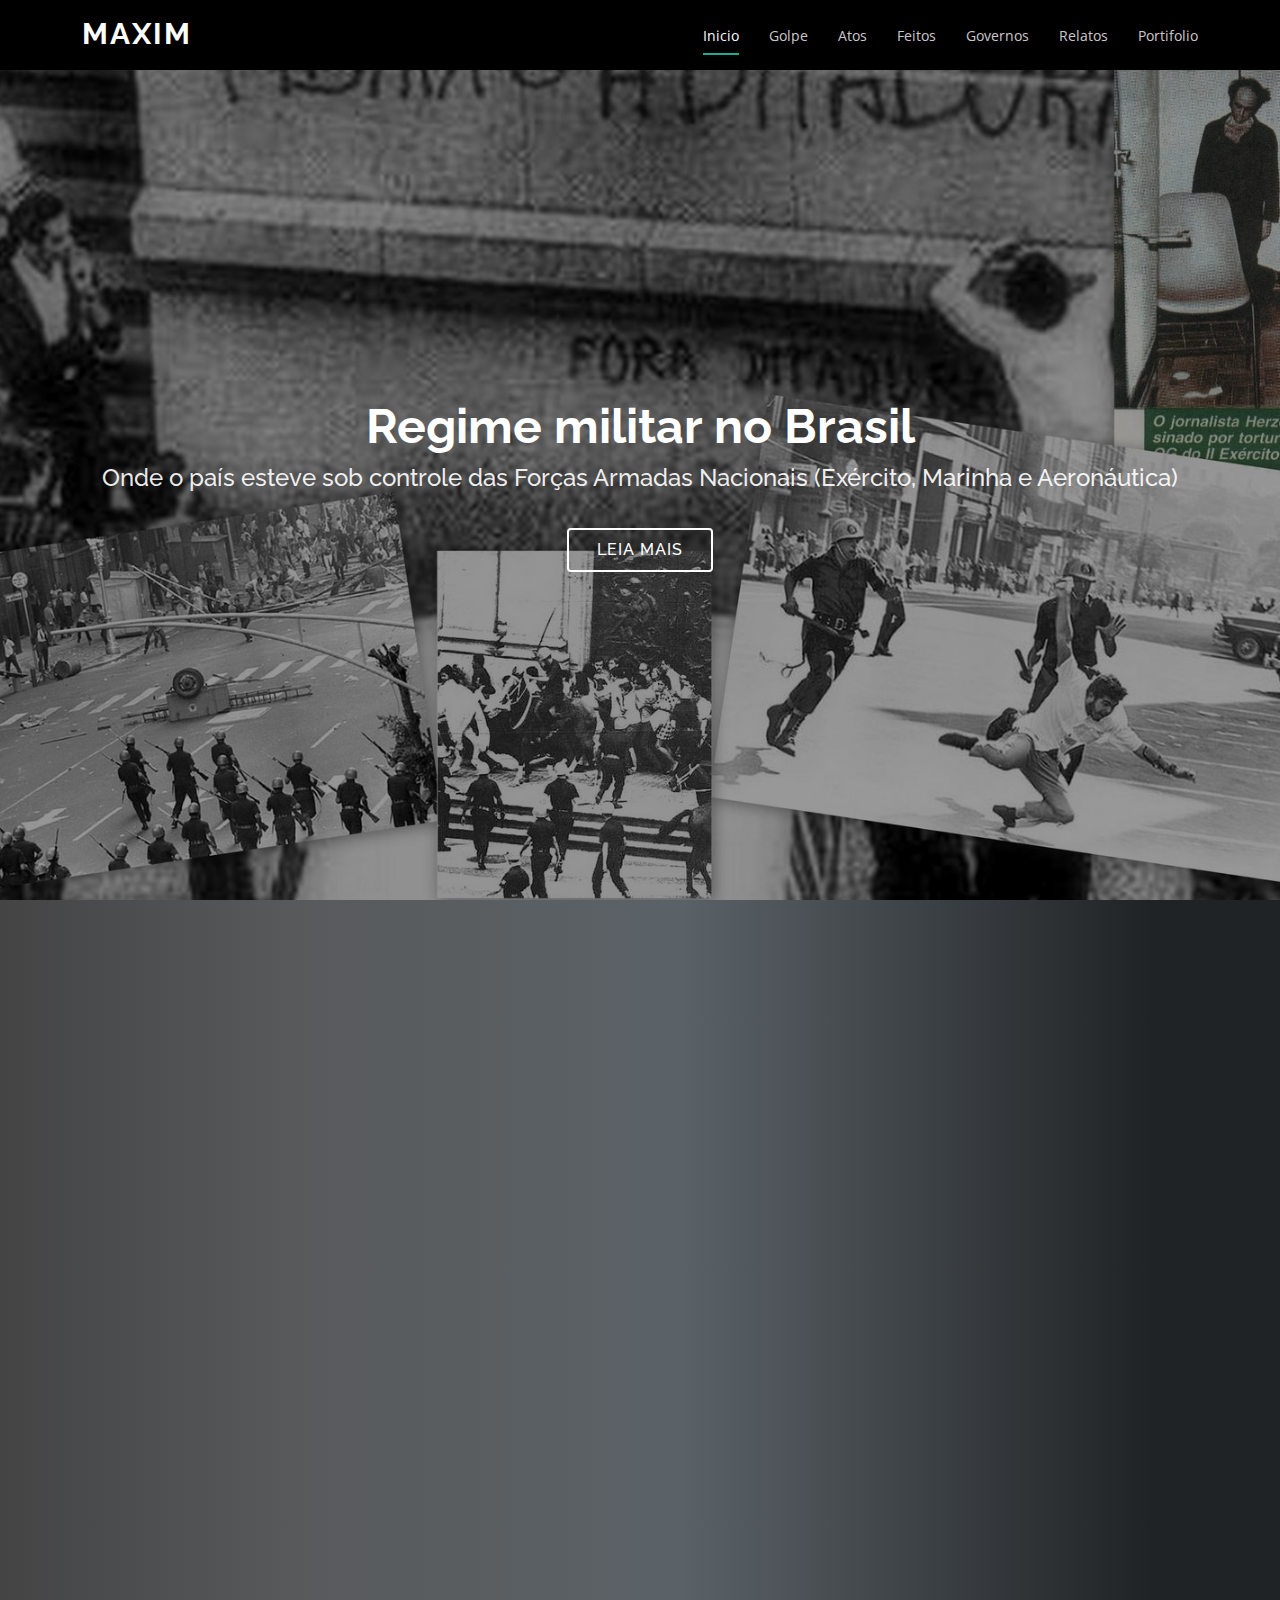
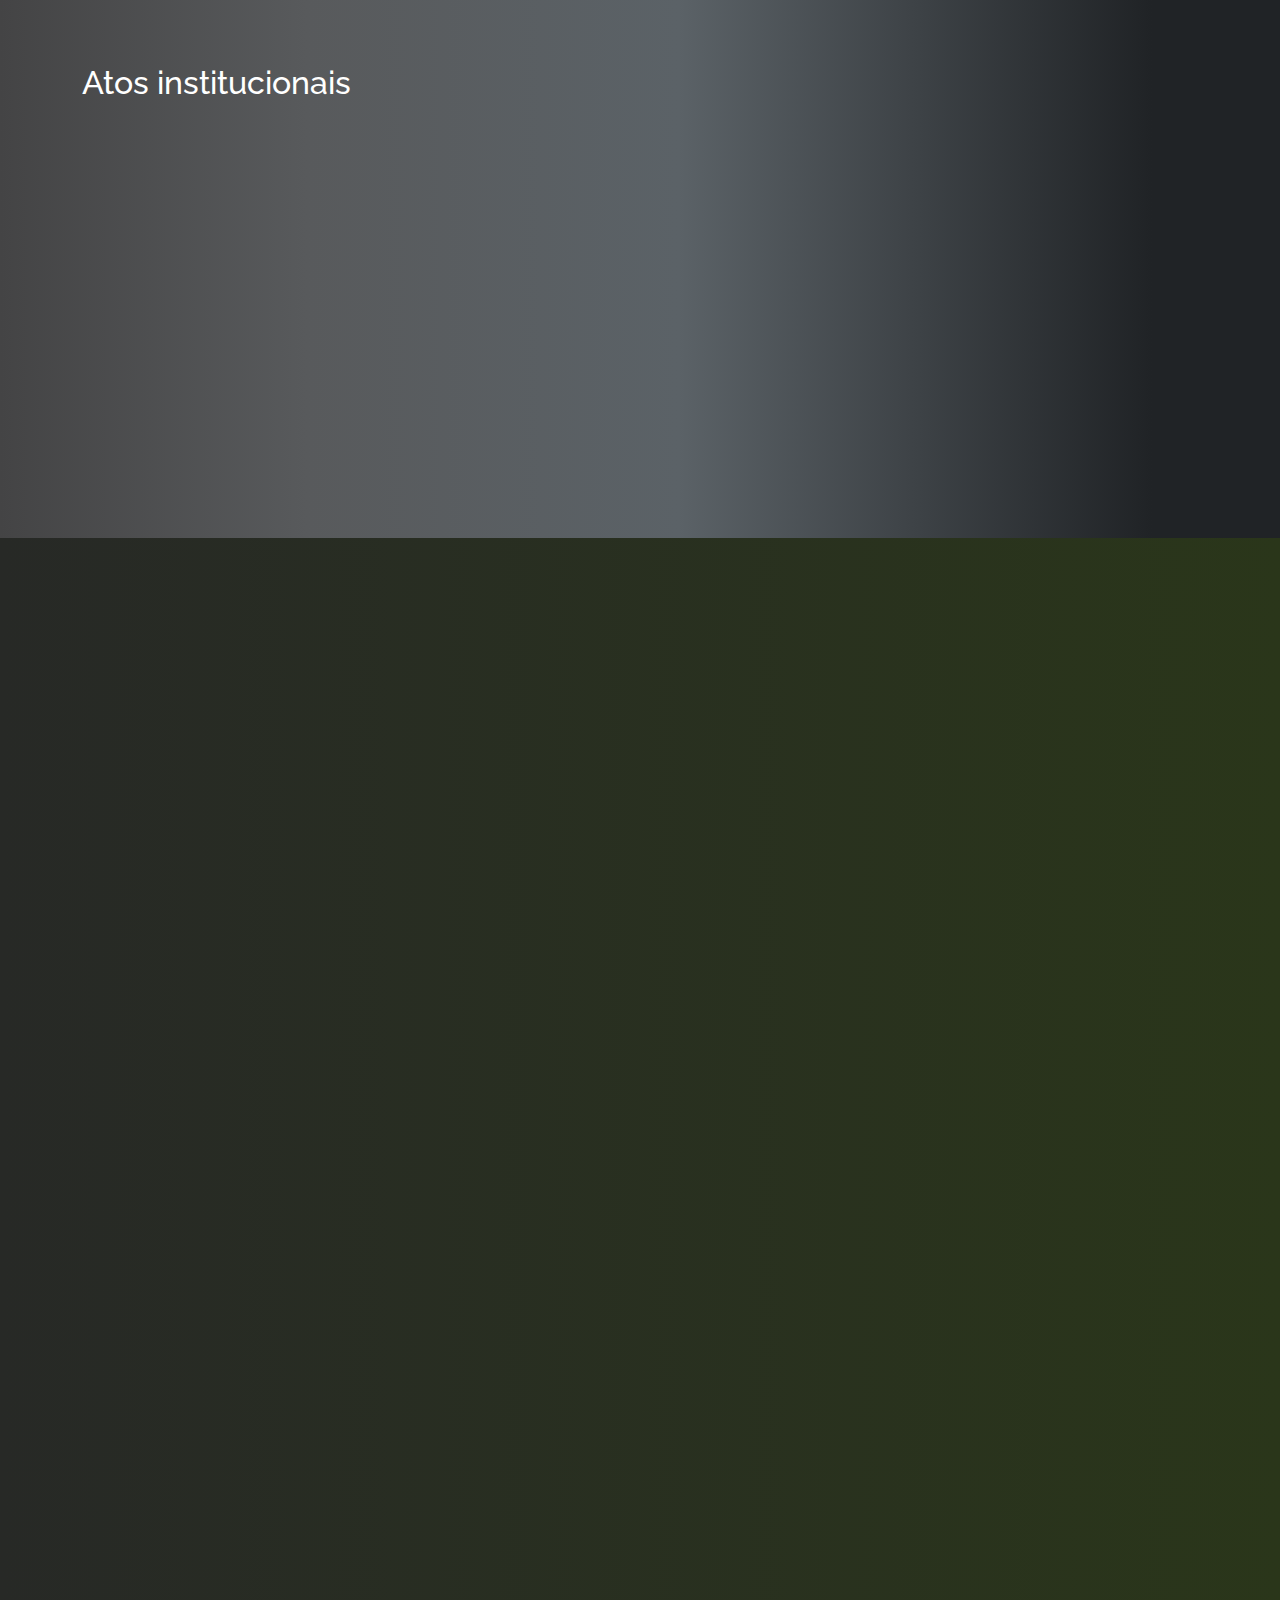
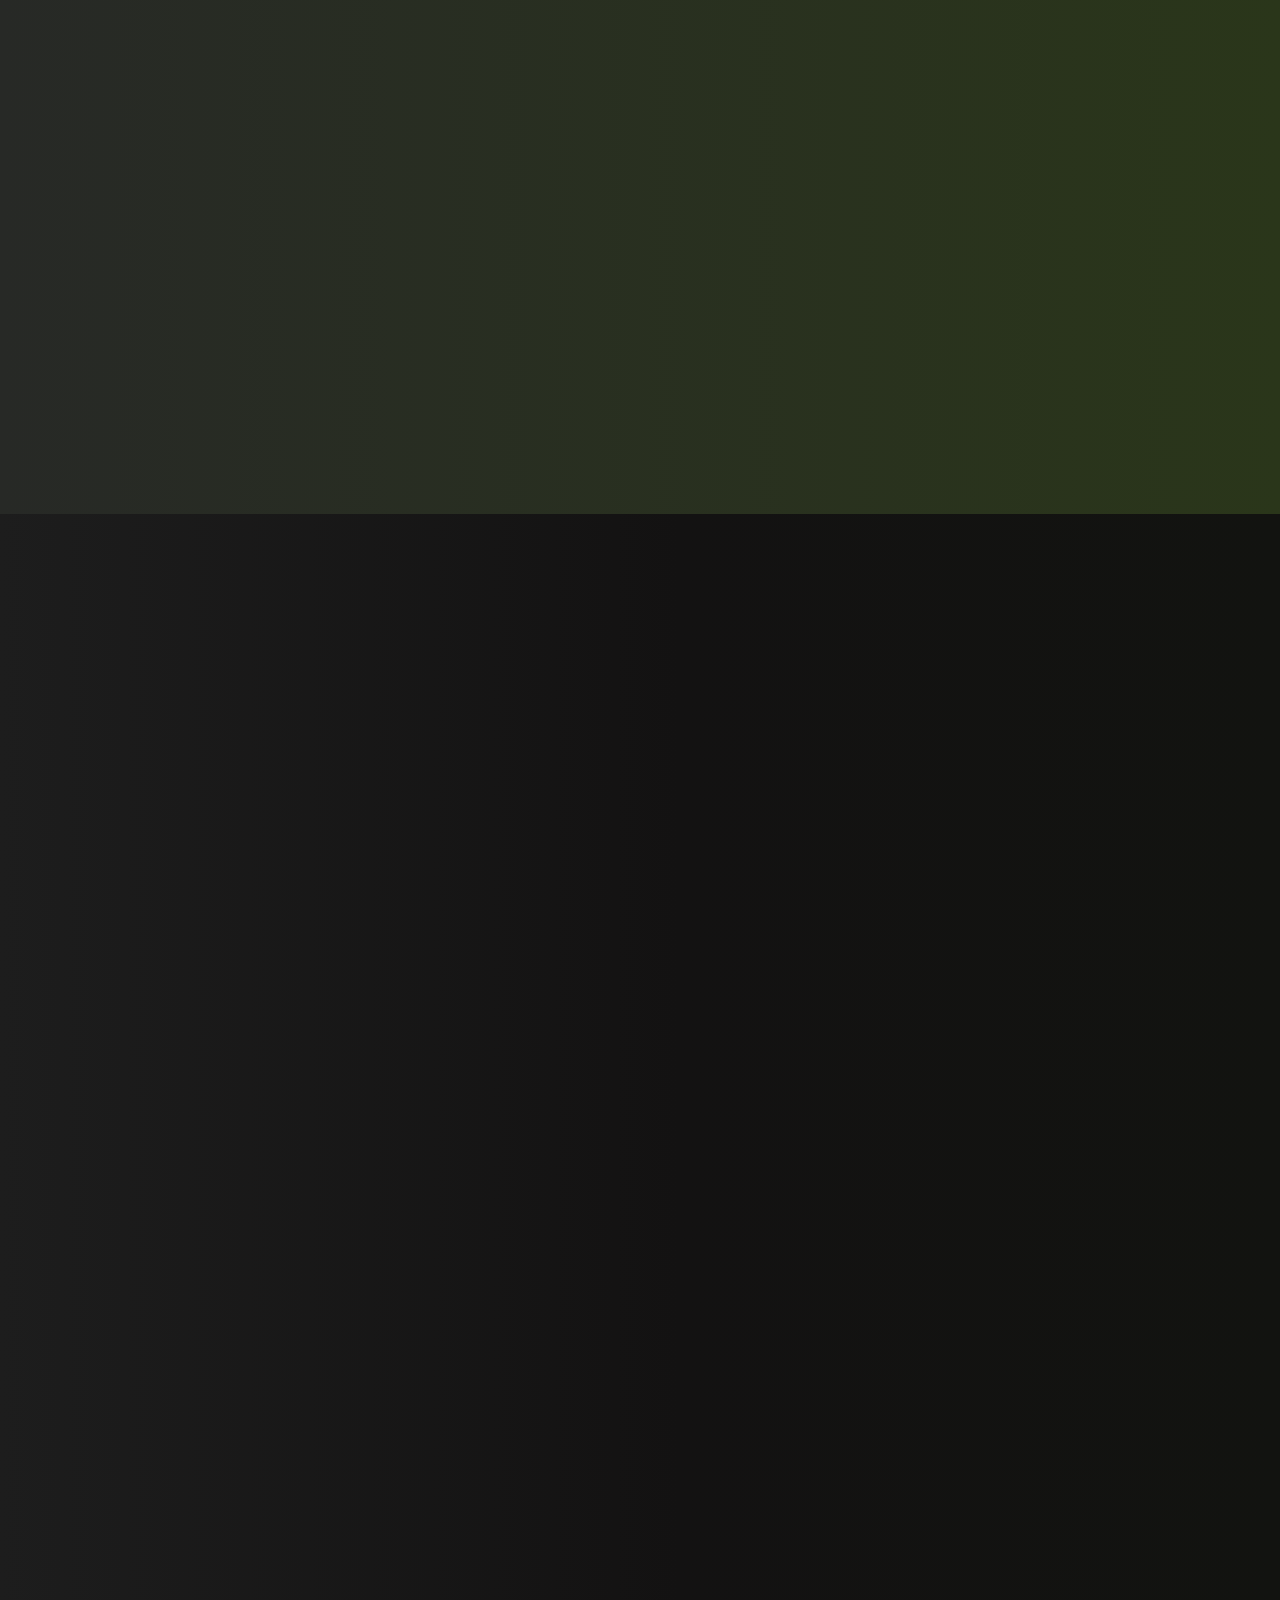
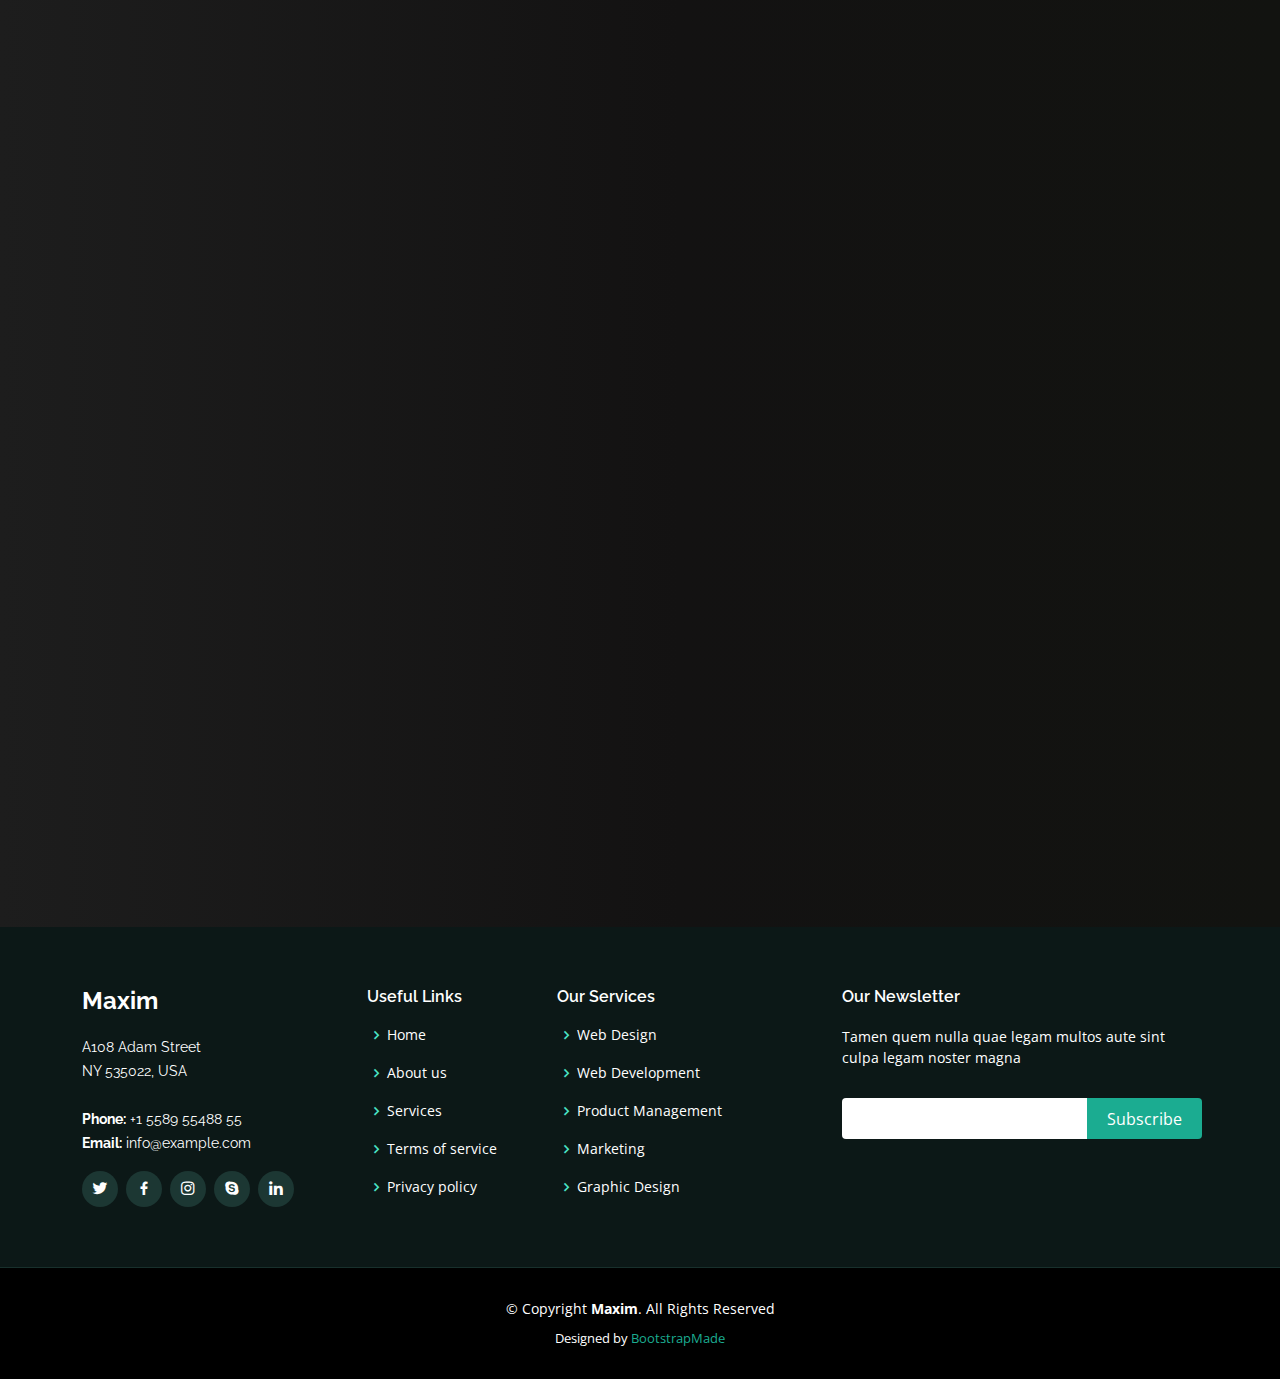
<file: Downloads/avaliacao-interface-usuario-template-master/avaliacao-interface-usuario-template-master/index.html>
<!DOCTYPE html>
<html lang="en">

<head>
  <meta charset="utf-8">
  <meta content="width=device-width, initial-scale=1.0" name="viewport">

  <title>Regime militar - conheça a história</title>
  <meta content="" name="description">
  <meta content="" name="keywords">

  <!-- Favicons -->
  <link href="assets/img/favicon.png" rel="icon">
  <link href="assets/img/apple-touch-icon.png" rel="apple-touch-icon">

  <!-- Google Fonts -->
  <link href="https://fonts.googleapis.com/css?family=Open+Sans:300,300i,400,400i,600,600i,700,700i|Raleway:300,300i,400,400i,500,500i,600,600i,700,700i|Poppins:300,300i,400,400i,500,500i,600,600i,700,700i" rel="stylesheet">

  <!-- Vendor CSS Files -->
  <link href="assets/vendor/aos/aos.css" rel="stylesheet">
  <link href="assets/vendor/bootstrap/css/bootstrap.min.css" rel="stylesheet">
  <link href="assets/vendor/bootstrap-icons/bootstrap-icons.css" rel="stylesheet">
  <link href="assets/vendor/boxicons/css/boxicons.min.css" rel="stylesheet">
  <link href="assets/vendor/glightbox/css/glightbox.min.css" rel="stylesheet">
  <link href="assets/vendor/swiper/swiper-bundle.min.css" rel="stylesheet">

  <!-- Template Main CSS File -->
  <link href="assets/css/style.css" rel="stylesheet">

  <!-- =======================================================
  * Template Name: Maxim
  * Updated: May 30 2023 with Bootstrap v5.3.0
  * Template URL: https://bootstrapmade.com/maxim-free-onepage-bootstrap-theme/
  * Author: BootstrapMade.com
  * License: https://bootstrapmade.com/license/
  ======================================================== -->
</head>

<body>

  <!-- ======= Header ======= -->
  <header id="header" class="fixed-top d-flex align-items-center">
    <div class="container d-flex justify-content-between">

      <div class="logo">
        <h1><a href="index.html">Maxim</a></h1>
        <!-- Uncomment below if you prefer to use an image logo -->
        <!-- <a href="index.html"><img src="assets/img/logo.png" alt="" class="img-fluid"></a>-->
      </div>

      <nav id="navbar" class="navbar">
        <ul>
          
          <li><a class="nav-link scrollto active" href="#hero">Inicio</a></li>
          <li><a class="nav-link scrollto" href="#about">Golpe</a></li>
          <li><a class="nav-link scrollto" href="#steps">Atos</a></li>
          <li><a class="nav-link scrollto" href="#features">Feitos</a></li>
          <li><a class="nav-link scrollto" href="#services">Governos</a></li>
          <li><a class="nav-link scrollto " href="#testimonials">Relatos</a></li>
          <li><a class="nav-link scrollto " href="#portfolio">Portifolio</a></li>
        </ul>
        <i class="bi bi-list mobile-nav-toggle"></i>
      </nav><!-- .navbar -->

    </div>
  </header><!-- End Header -->

  <!-- ======= Hero Section ======= -->
  <section id="hero" class="d-flex flex-column justify-content-center align-items-center">
    <div class="container text-center text-md-left" data-aos="fade-up">
      <h1>Regime militar no Brasil</h1>
      <h2>Onde o país esteve sob controle das Forças Armadas Nacionais (Exército, Marinha e Aeronáutica)</h2>
      <a href="#about" class="btn-get-started scrollto">Leia mais</a>
    </div>
  </section><!-- End Hero -->

  <main id="main">

    <!-- ======= About Section ======= -->
    <section id="about" class="about">
      <div class="container">

        <div class="row">
          <div class="col-xl-6 col-lg-7" data-aos="fade-right">
            <img src="assets/img/golpe-de-64.jpg" class="img-fluid" alt="">
          </div>
          <div class="col-xl-6 col-lg-5 pt-5 pt-lg-0">
            <h3 data-aos="fade-up">Golpe de 1964</h3>
            <p class="section-title2" data-aos="fade-up">
              João Gularte sofre o golpe em 1964
            </p>
            <div class="icon-box" data-aos="fade-up">
              <i class="bx"><img src="assets/img/icons/golpe.png" width="48" alt=""></i>
              <!-- <i class="bx bx-receipt"></i> -->
              <h4>O golpe</h4>
              <p>No dia 31 de Março de 1964 o atual presidente da época o João Gularte sofreu um golpe militar que colocou o pais nas mãos a principio de um governo provisorio que era composto pelos pelos generais do exército, marinha, aeronautica</p>
            </div>

            <div class="icon-box" data-aos="fade-up" data-aos-delay="100">
              <i class="bx"><img src="assets/img/icons/navio.png" width="48" alt=""></i>
              <h4>Brother San</h4>
              <p>O golpe aconteceu no auge da guerra fria, os Estados unidos já tinham perdido Cuba para o comunismo e não podiam perder também o maior pais da america do sul, por isso em 1964 os americanos enviaram uma esquadra de guerra da marinha americana esse apoio ficou conhecido domo plano Brother San</p>
            </div>

            <div class="icon-box" data-aos="fade-up" data-aos-delay="200">
              <i class="bx"><img src="assets/img/icons/bipartidario.png" width="48" alt=""></i>
              <h4>Brasil bipartidario</h4>
              <p>nessa época o Brasil experimentou um regime de bipartidarismo, aonde so existia dois partidos: ARENA(apoiadores do regime) e MDB(oposição do regime, mas no entanto uma oposição controlada)</p>
            </div>

          </div>
        </div>

      </div>
    </section><!-- End About Section -->

    <!-- ======= Steps Section ======= -->
    <section id="steps" class="steps section-bg">
      <div class="container">

        <div class="row no-gutters">
          <h2 class="section-title2">Atos institucionais</h2>

          <div class="col-lg-4 col-md-6 content-item" data-aos="fade-in">
            <span>AI 1</span>
            
            <p>De começo os militares fizeram modificações na constituição de 1946, o poder do execultivo foi ampliado, o poderdo legislativo restringido</p>
          </div>

          <div class="col-lg-4 col-md-6 content-item" data-aos="fade-in" data-aos-delay="100">
            <span>AI 2</span>
            <p>Foi decretado no país o bipartidarismo, e crimes de ordem politica e social seriam julgados pelo tribunal militar</p>
          </div>

          <div class="col-lg-4 col-md-6 content-item" data-aos="fade-in" data-aos-delay="200">
            <span>AI 3</span>
            <p>As eleições para governadores e prefeitos de capitais seria decidido de forma indireta</p>
          </div>

          <div class="col-lg-4 col-md-6 content-item" data-aos="fade-in" data-aos-delay="300">
            <span>AI 4</span>
            <p>Inventore quo sint a sint rerum. Distinctio blanditiis deserunt quod soluta quod nam mider lando casa</p>
          </div>

          <div class="col-lg-4 col-md-6 content-item" data-aos="fade-in" data-aos-delay="400">
            <span>AI 5</span>
            <p>Vitae dolorem in deleniti ipsum omnis tempore voluptatem. Qui possimus est repellendus est quibusdam</p>
          </div>

          <div class="col-lg-4 col-md-6 content-item" data-aos="fade-in" data-aos-delay="500">
            <span>O fim do AIs</span>
            <p>Os AIs começaram a ter seu fim no governo Geisel com a anulação do AI5 em 13 de outubro 1978</p>
          </div>

        </div>

      </div>
    </section><!-- End Steps Section -->

    <!-- ======= Features Section ======= -->
    <section id="features" class="features">
      <div class="container">

        <div class="row">
          <div class="col-lg-4 mb-5 mb-lg-0" data-aos="fade-right">
            <ul class="nav nav-tabs flex-column">
              <h3 class="section-title2">Grandes feitos do regime ou "Obras faraonicas do regime"</h3>
              <li class="nav-item">
                <a class="nav-link active show" data-bs-toggle="tab" href="https://www.itaipu.gov.br/">
                  <h4>Grandes projetos eletricos como a usina de Itaipu e a campanha do pro alcool</h4>
                </a>
              </li>
              <li class="nav-item mt-2">
                <a class="nav-link" data-bs-toggle="tab" href="#tab-2">
                  <h4>Rodovia transamazonica</h4>
                </a>
              </li>
              <li class="nav-item mt-2">
                <a class="nav-link" data-bs-toggle="tab" href="#tab-3">
                  <h4>Ponte Rio Niteroi</h4>
                </a>
              </li>
              <li class="nav-item mt-2">
                <a class="nav-link" data-bs-toggle="tab" href="#tab-4">
                  <h4>Usinas nucleares de Angra dos Reis</h4>
                </a>
              </li>
            </ul>
          </div>
          <div class="col-lg-7 ml-auto" data-aos="fade-left">
            <div class="tab-content">
              <div class="tab-pane active show" id="tab-1">
                <figure>
                  <img src="assets/img/usina_itaipu.jpg" alt="" class="img-fluid">
                </figure>
              </div>
              <div class="tab-pane" id="tab-2">
                <figure>
                  <img src="assets/img/transamazonica.jpeg" alt="" class="img-fluid">
                </figure>
              </div>
              <div class="tab-pane" id="tab-3">
                <figure>
                  <img src="assets/img/rio_niteroi.jpg" alt="" class="img-fluid">
                </figure>
              </div>
              <div class="tab-pane" id="tab-4">
                <figure>
                  <img src="assets/img/usina_angra.webp" alt="" class="img-fluid">
                </figure>
              </div>
            </div>
          </div>
        </div>

      </div>
    </section><!-- End Features Section -->

    <!-- ======= Services Section ======= -->
    <section id="services" class="services section-bg">
      <div class="container">

        <div class="section-title" data-aos="fade-up">
          <h2 class="section-title2">Governos Militares</h2>
          <p>Período que vai de 1964 a 1985</p>
        </div>

        <div class="row justify-content-center">
          <div class="col-md-6 col-lg-3 d-flex align-items-stretch mb-5 mb-lg-0" data-aos="fade-up">
            <div class="icon-box icon-box-pink">
              <img src="assets/img/governos/pres-castelo-branco.jpg" alt="">
              <!-- <div class="icon"><i class="bx bxl-dribbble"></i></div> -->
              <h4 class="title mt-2"><a href="">Pres. Castelo Branco</a></h4>
              <!-- <p class="description">Voluptatum deleniti atque corrupti quos dolores et quas molestias excepturi sint occaecati cupiditate</p> -->
            </div>
          </div>

          <div class="col-md-6 col-lg-3 d-flex align-items-stretch mb-5 mb-lg-0" data-aos="fade-up">
            <div class="icon-box icon-box-pink">
              <img src="assets/img/governos/costa-e-silva.jpg" alt="">
              <!-- <div class="icon"><i class="bx bxl-dribbble"></i></div> -->
              <h4 class="title mt-2"><a href="">Pres. Costa e Silva</a></h4>
              <!-- <p class="description">Voluptatum deleniti atque corrupti quos dolores et quas molestias excepturi sint occaecati cupiditate</p> -->
            </div>
          </div>

          <div class="col-md-6 col-lg-3 d-flex align-items-stretch mb-5 mb-lg-0" data-aos="fade-up">
            <div class="icon-box icon-box-pink">
              <img src="assets/img/governos/pres-medici.jpg" alt="">
              <!-- <div class="icon"><i class="bx bxl-dribbble"></i></div> -->
              <h4 class="title mt-2"><a href="">Pres. Medici</a></h4>
              <!-- <p class="description">Voluptatum deleniti atque corrupti quos dolores et quas molestias excepturi sint occaecati cupiditate</p> -->
            </div>
          </div>

          <div class="col-md-6 col-lg-3 d-flex align-items-stretch mb-5 mb-lg-0" data-aos="fade-up">
            <div class="icon-box icon-box-pink">
              <img src="assets/img/governos/pres-geisel.jpg" alt="">
              <!-- <div class="icon"><i class="bx bxl-dribbble"></i></div> -->
              <h4 class="title mt-2"><a href="">Pres. Geisel</a></h4>
              <!-- <p class="description">Voluptatum deleniti atque corrupti quos dolores et quas molestias excepturi sint occaecati cupiditate</p> -->
            </div>
          </div>

          <div class="col-md-6 col-lg-3 d-flex align-items-stretch mb-5 mb-lg-0" data-aos="fade-up">
            <div class="icon-box icon-box-pink">
              <img src="assets/img/governos/pres-figueiredo.jpg" alt="">
              <!-- <div class="icon"><i class="bx bxl-dribbble"></i></div> -->
              <h4 class="title mt-2"><a href="">Pres. Figueiredo</a></h4>
              <!-- <p class="description">Voluptatum deleniti atque corrupti quos dolores et quas molestias excepturi sint occaecati cupiditate</p> -->
            </div>
          </div>

        </div>

      </div>
    </section><!-- End Services Section -->

    <!-- ======= Testimonials Section ======= -->
    <section id="testimonials" class="testimonials">
      <div class="container">

        <div class="section-title" data-aos="fade-up">
          <h2 class="section-title2">Relatos</h2>
          <p>Aqui encontraremos os depoimentos de civis e militares que viveram o regime de 1964 até 1985</p>
        </div>

        <div class="testimonials-slider swiper" data-aos="fade-up" data-aos-delay="100">
          <div class="swiper-wrapper">

            <div class="swiper-slide">
              <div class="testimonial-item">
                <p>
                  <i class="bx bxs-quote-alt-left quote-icon-left"></i>
                  Dentista preso e torturado na ditadura militar
                  <i class="bx bxs-quote-alt-right quote-icon-right"></i>
                </p>
                <img src="assets/img/testimonials/osmar.webp" class="testimonial-img" alt="">
                <h3>Osmar Gomes da Silva</h3>
              </div>
            </div><!-- End testimonial item -->

            <div class="swiper-slide">
              <div class="testimonial-item">
                <p>
                  <i class="bx bxs-quote-alt-left quote-icon-left"></i>
                  "Minha mãe ficou com o meu pai no DOI-CODI, por 90 dias, sendo torturada, e eles me usaram por um período de tempo, também, para, de certa maneira, obter mais informações dela. Porque eles me sequestraram por quatro dias, cinco dias. Então, eu fiquei na mão de alguém, ninguém sabe com quem eu fiquei"
                  <i class="bx bxs-quote-alt-right quote-icon-right"></i>
                </p>
                <!-- <img src="assets/img/testimonials/testimonials-2.jpg" class="testimonial-img" alt=""> -->
                <h3>Carmen de Souza Nakasu</h3>
              </div>
            </div><!-- End testimonial item -->

            <div class="swiper-slide">
              <div class="testimonial-item">
                <p>
                  <i class="bx bxs-quote-alt-left quote-icon-left"></i>
                  Espero que essa minha fala sirva para mostrar como a tirania empurrou jovens ao ativismo clandestino. Como a violência estatal organizada e difusão pública serviram para amedrontar o nosso país. A tirania teve várias caras, policial, judiciária, TFR, universitária, jornalística, moral, cultural, diplomática, profissional, de censura, teve sequelas familiares no plano físico e no plano psicológico, sequelas patrimoniais, profissionais, culturais e artísticas.
                  <i class="bx bxs-quote-alt-right quote-icon-right"></i>
                </p>
                <img src="assets/img/testimonials/testimonials-3.jpg" class="testimonial-img" alt="">
                <h3>Raul Ellwanger (músico)</h3>
              </div>
            </div><!-- End testimonial item -->

            <div class="swiper-slide">
              <div class="testimonial-item">
                <p>
                  <i class="bx bxs-quote-alt-left quote-icon-left"></i>
                  Meu sogro tinha ali uma pequena fazenda, e vimos que ali era um lugar estratégico, onde inicialmente a gente contaria com o apoio deles e em seguida a VAR viria suprir as nossas necessidades pra que a gente pudesse fazer o trabalho político. Nessa noite, lá em casa, eles prenderam também meu sogro e minha sogra, já idosos, e meu sogro ficou algemado a uma árvore, minha sogra ficou na sala, também algemada, e aí…
                  <i class="bx bxs-quote-alt-right quote-icon-right"></i>
                </p>
                <img src="assets/img/testimonials/testimonials-4.jpg" class="testimonial-img" alt="">
                <h3>Izabel Fávero (professora)</h3>
              </div>
            </div><!-- End testimonial item -->

            <div class="swiper-slide">
              <div class="testimonial-item">
                <p>
                  <i class="bx bxs-quote-alt-left quote-icon-left"></i>
                  Eu fui entregar um sobrevoo, que era um documento altamente sigiloso que era chegado do presidente da República. Então, ao entrar na sala esbarrei no homem fardado e ele considerou aquilo como agressão, ou talvez uma tentativa contra a vida dele, creio eu que ele na hora quis dar prisão. E eu tentava falar com ele, entendeu, que eu estava com aquele documento importante pra entregar e ele: “Calado”, e eu tentava e ele: “Calado” Você vai entender, um ministro ali é um deus, um brigadeiro é um deus, tanto que você imagina… Ele, abaixo do presidente, ele é o comandante-geral da Força Aérea, e eu esbarrei nele fardado e ainda bati nas medalhas do homem. Aquilo pra ele foi uma ofensa, porque sangue azul, soldado pra ele era ralé.
                  <i class="bx bxs-quote-alt-right quote-icon-right"></i>
                </p>
                <img src="assets/img/testimonials/testimonials-5.jpg" class="testimonial-img" alt="">
                <h3>Adir Figueira (militar)</h3>
              </div>
            </div><!-- End testimonial item -->

          </div>
          <div class="swiper-pagination"></div>
        </div>

      </div>
    </section><!-- End Testimonials Section -->

    <!-- ======= Portfolio Section ======= -->
    <section id="portfolio" class="portfolio section-bg">
      <div class="container">

        <div class="section-title" data-aos="fade-up">
          <h2 class="section-title2">Portifolio</h2>
        </div>

        <div class="row portfolio-container" data-aos="fade-up">

          <div class="col-lg-4 col-md-6 portfolio-item filter-app">
            <div class="portfolio-wrap">
              <img src="assets/img/portfolio/tanques.jpg" class="img-fluid" alt="">
              <div class="portfolio-info">
                <div class="portfolio-links">
                  <a href="assets/img/portfolio/tanques.jpg" data-gallery="portfolioGallery" class="portfolio-lightbox"><i class="bx bx-plus"></i></a>
                </div>
              </div>
            </div>
          </div>

          <div class="col-lg-4 col-md-6 portfolio-item filter-web">
            <div class="portfolio-wrap">
              <img src="assets/img/portfolio/anistia.jpg" class="img-fluid" alt="">
              <div class="portfolio-info">
                <div class="portfolio-links">
                  <a href="assets/img/portfolio/anistia.jpg" data-gallery="portfolioGallery" class="portfolio-lightbox"><i class="bx bx-plus"></i></a>
                </div>
              </div>
            </div>
          </div>

          <div class="col-lg-4 col-md-6 portfolio-item filter-app">
            <div class="portfolio-wrap">
              <img src="assets/img/portfolio/brasilia.jpg" class="img-fluid" alt="">
              <div class="portfolio-info">
                <div class="portfolio-links">
                  <a href="assets/img/portfolio/brasilia.jpg" data-gallery="portfolioGallery" class="portfolio-lightbox"><i class="bx bx-plus"></i></a>
                </div>
              </div>
            </div>
          </div>

          <div class="col-lg-4 col-md-6 portfolio-item filter-card">
            <div class="portfolio-wrap">
              <img src="assets/img/portfolio/desaparecidos.jpg" class="img-fluid" alt="">
              <div class="portfolio-info">
                <div class="portfolio-links">
                  <a href="assets/img/portfolio/desaparecidos.jpg" data-gallery="portfolioGallery" class="portfolio-lightbox"><i class="bx bx-plus"></i></a>
                </div>
              </div>
            </div>
          </div>

          <div class="col-lg-4 col-md-6 portfolio-item filter-web">
            <div class="portfolio-wrap">
              <img src="assets/img/portfolio/pelotao.jpg" class="img-fluid" alt="">
              <div class="portfolio-info">
                <div class="portfolio-links">
                  <a href="assets/img/portfolio/pelotao.jpg" data-gallery="portfolioGallery" class="portfolio-lightbox"><i class="bx bx-plus"></i></a>
                </div>
              </div>
            </div>
          </div>

          <div class="col-lg-4 col-md-6 portfolio-item filter-app">
            <div class="portfolio-wrap">
              <img src="assets/img/portfolio/ditadura_criancas.jpg" class="img-fluid" alt="">
              <div class="portfolio-info">
                <div class="portfolio-links">
                  <a href="assets/img/portfolio/ditadura_criancas.jpg" data-gallery="portfolioGallery" class="portfolio-lightbox"><i class="bx bx-plus"></i></a>
                </div>
              </div>
            </div>
          </div>

          <div class="col-lg-4 col-md-6 portfolio-item filter-card">
            <div class="portfolio-wrap">
              <img src="assets/img/portfolio/perseguicao.jpg" class="img-fluid" alt="">
              <div class="portfolio-info">
                <div class="portfolio-links">
                  <a href="assets/img/portfolio/perseguicao.jpg" data-gallery="portfolioGallery" class="portfolio-lightbox"><i class="bx bx-plus"></i></a>
                </div>
              </div>
            </div>
          </div>

          <div class="col-lg-4 col-md-6 portfolio-item filter-card">
            <div class="portfolio-wrap">
              <img src="assets/img/portfolio/dilma.jpg" class="img-fluid" alt="">
              <div class="portfolio-info">
                <div class="portfolio-links">
                  <a href="assets/img/portfolio/dilma.jpg" data-gallery="portfolioGallery" class="portfolio-lightbox"><i class="bx bx-plus"></i></a>
                </div>
              </div>
            </div>
          </div>

          <div class="col-lg-4 col-md-6 portfolio-item filter-web">
            <div class="portfolio-wrap">
              <img src="assets/img/portfolio/golpe.jpg" class="img-fluid" alt="">
              <div class="portfolio-info">
                <div class="portfolio-links">
                  <a href="assets/img/portfolio/golpe.jpg" data-gallery="portfolioGallery" class="portfolio-lightbox"><i class="bx bx-plus"></i></a>
                </div>
              </div>
            </div>
          </div>

        </div>

      </div>
    </section><!-- End Portfolio Section -->

  </main><!-- End #main -->

  <!-- ======= Footer ======= -->
  <footer id="footer">
    <div class="footer-top">
      <div class="container">
        <div class="row">

          <div class="col-lg-3 col-md-6">
            <div class="footer-info">
              <h3>Maxim</h3>
              <p>
                A108 Adam Street <br>
                NY 535022, USA<br><br>
                <strong>Phone:</strong> +1 5589 55488 55<br>
                <strong>Email:</strong> info@example.com<br>
              </p>
              <div class="social-links mt-3">
                <a href="#" class="twitter"><i class="bx bxl-twitter"></i></a>
                <a href="#" class="facebook"><i class="bx bxl-facebook"></i></a>
                <a href="#" class="instagram"><i class="bx bxl-instagram"></i></a>
                <a href="#" class="google-plus"><i class="bx bxl-skype"></i></a>
                <a href="#" class="linkedin"><i class="bx bxl-linkedin"></i></a>
              </div>
            </div>
          </div>

          <div class="col-lg-2 col-md-6 footer-links">
            <h4>Useful Links</h4>
            <ul>
              <li><i class="bx bx-chevron-right"></i> <a href="#">Home</a></li>
              <li><i class="bx bx-chevron-right"></i> <a href="#">About us</a></li>
              <li><i class="bx bx-chevron-right"></i> <a href="#">Services</a></li>
              <li><i class="bx bx-chevron-right"></i> <a href="#">Terms of service</a></li>
              <li><i class="bx bx-chevron-right"></i> <a href="#">Privacy policy</a></li>
            </ul>
          </div>

          <div class="col-lg-3 col-md-6 footer-links">
            <h4>Our Services</h4>
            <ul>
              <li><i class="bx bx-chevron-right"></i> <a href="#">Web Design</a></li>
              <li><i class="bx bx-chevron-right"></i> <a href="#">Web Development</a></li>
              <li><i class="bx bx-chevron-right"></i> <a href="#">Product Management</a></li>
              <li><i class="bx bx-chevron-right"></i> <a href="#">Marketing</a></li>
              <li><i class="bx bx-chevron-right"></i> <a href="#">Graphic Design</a></li>
            </ul>
          </div>

          <div class="col-lg-4 col-md-6 footer-newsletter">
            <h4>Our Newsletter</h4>
            <p>Tamen quem nulla quae legam multos aute sint culpa legam noster magna</p>
            <form action="" method="post">
              <input type="email" name="email"><input type="submit" value="Subscribe">
            </form>

          </div>

        </div>
      </div>
    </div>

    <div class="container">
      <div class="copyright">
        &copy; Copyright <strong><span>Maxim</span></strong>. All Rights Reserved
      </div>
      <div class="credits">
        <!-- All the links in the footer should remain intact. -->
        <!-- You can delete the links only if you purchased the pro version. -->
        <!-- Licensing information: https://bootstrapmade.com/license/ -->
        <!-- Purchase the pro version with working PHP/AJAX contact form: https://bootstrapmade.com/maxim-free-onepage-bootstrap-theme/ -->
        Designed by <a href="https://bootstrapmade.com/">BootstrapMade</a>
      </div>
    </div>
  </footer><!-- End Footer -->

  <a href="#" class="back-to-top d-flex align-items-center justify-content-center"><i class="bi bi-arrow-up-short"></i></a>

  <!-- Vendor JS Files -->
  <script src="assets/vendor/aos/aos.js"></script>
  <script src="assets/vendor/bootstrap/js/bootstrap.bundle.min.js"></script>
  <script src="assets/vendor/glightbox/js/glightbox.min.js"></script>
  <script src="assets/vendor/isotope-layout/isotope.pkgd.min.js"></script>
  <script src="assets/vendor/swiper/swiper-bundle.min.js"></script>
  <script src="assets/vendor/php-email-form/validate.js"></script>

  <!-- Template Main JS File -->
  <script src="assets/js/main.js"></script>

</body>

</html>
</file>
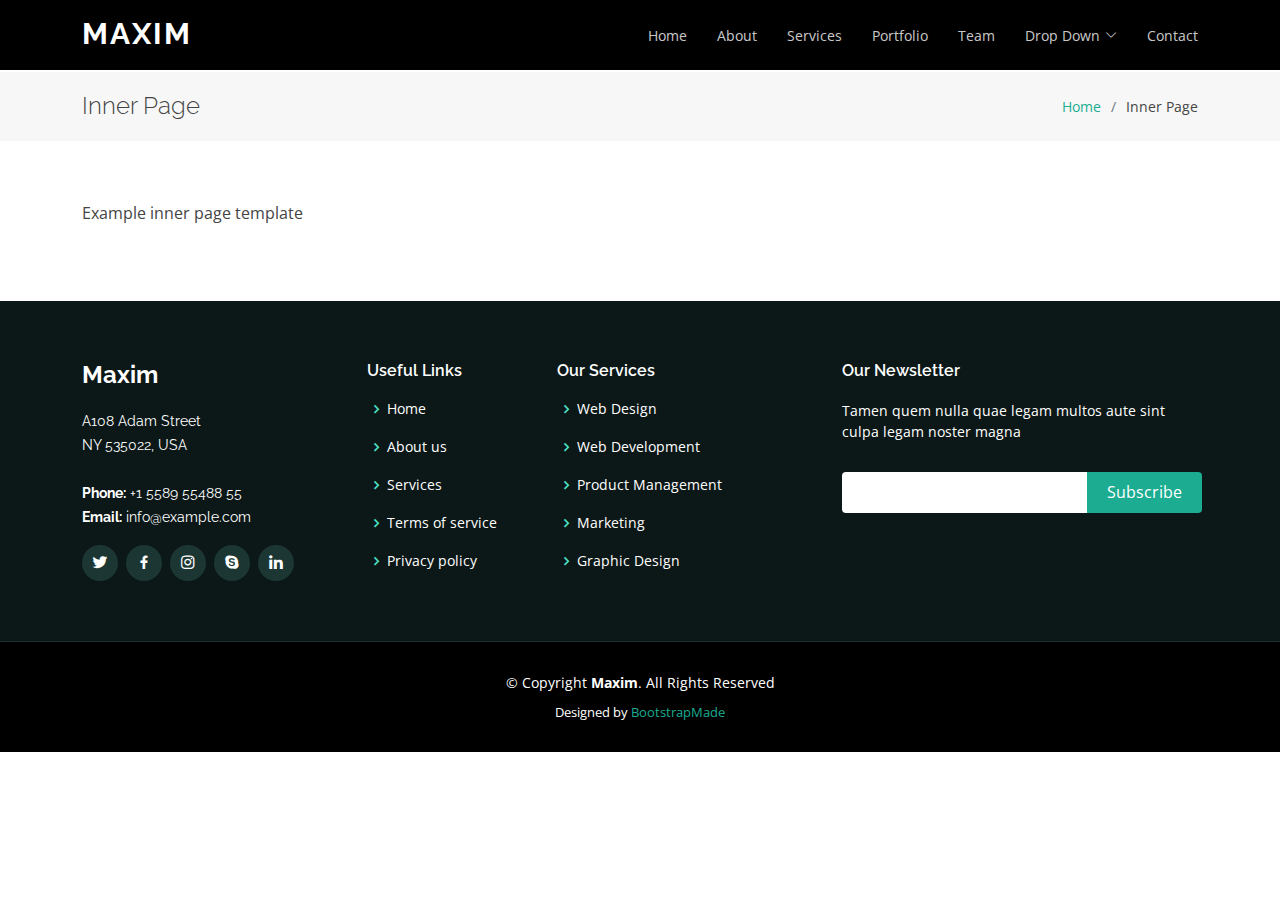
<file: Downloads/avaliacao-interface-usuario-template-master/avaliacao-interface-usuario-template-master/inner-page.html>
<!DOCTYPE html>
<html lang="en">

<head>
  <meta charset="utf-8">
  <meta content="width=device-width, initial-scale=1.0" name="viewport">

  <title>Inner Page - Maxim Bootstrap Template</title>
  <meta content="" name="description">
  <meta content="" name="keywords">

  <!-- Favicons -->
  <link href="assets/img/favicon.png" rel="icon">
  <link href="assets/img/apple-touch-icon.png" rel="apple-touch-icon">

  <!-- Google Fonts -->
  <link href="https://fonts.googleapis.com/css?family=Open+Sans:300,300i,400,400i,600,600i,700,700i|Raleway:300,300i,400,400i,500,500i,600,600i,700,700i|Poppins:300,300i,400,400i,500,500i,600,600i,700,700i" rel="stylesheet">

  <!-- Vendor CSS Files -->
  <link href="assets/vendor/aos/aos.css" rel="stylesheet">
  <link href="assets/vendor/bootstrap/css/bootstrap.min.css" rel="stylesheet">
  <link href="assets/vendor/bootstrap-icons/bootstrap-icons.css" rel="stylesheet">
  <link href="assets/vendor/boxicons/css/boxicons.min.css" rel="stylesheet">
  <link href="assets/vendor/glightbox/css/glightbox.min.css" rel="stylesheet">
  <link href="assets/vendor/swiper/swiper-bundle.min.css" rel="stylesheet">

  <!-- Template Main CSS File -->
  <link href="assets/css/style.css" rel="stylesheet">

  <!-- =======================================================
  * Template Name: Maxim
  * Updated: May 30 2023 with Bootstrap v5.3.0
  * Template URL: https://bootstrapmade.com/maxim-free-onepage-bootstrap-theme/
  * Author: BootstrapMade.com
  * License: https://bootstrapmade.com/license/
  ======================================================== -->
</head>

<body>

  <!-- ======= Header ======= -->
  <header id="header" class="fixed-top d-flex align-items-center">
    <div class="container d-flex justify-content-between">

      <div class="logo">
        <h1><a href="index.html">Maxim</a></h1>
        <!-- Uncomment below if you prefer to use an image logo -->
        <!-- <a href="index.html"><img src="assets/img/logo.png" alt="" class="img-fluid"></a>-->
      </div>

      <nav id="navbar" class="navbar">
        <ul>
          <li><a class="nav-link scrollto " href="#hero">Home</a></li>
          <li><a class="nav-link scrollto" href="#about">About</a></li>
          <li><a class="nav-link scrollto" href="#services">Services</a></li>
          <li><a class="nav-link scrollto " href="#portfolio">Portfolio</a></li>
          <li><a class="nav-link scrollto" href="#team">Team</a></li>
          <li class="dropdown"><a href="#"><span>Drop Down</span> <i class="bi bi-chevron-down"></i></a>
            <ul>
              <li><a href="#">Drop Down 1</a></li>
              <li class="dropdown"><a href="#"><span>Deep Drop Down</span> <i class="bi bi-chevron-right"></i></a>
                <ul>
                  <li><a href="#">Deep Drop Down 1</a></li>
                  <li><a href="#">Deep Drop Down 2</a></li>
                  <li><a href="#">Deep Drop Down 3</a></li>
                  <li><a href="#">Deep Drop Down 4</a></li>
                  <li><a href="#">Deep Drop Down 5</a></li>
                </ul>
              </li>
              <li><a href="#">Drop Down 2</a></li>
              <li><a href="#">Drop Down 3</a></li>
              <li><a href="#">Drop Down 4</a></li>
            </ul>
          </li>
          <li><a class="nav-link scrollto" href="#contact">Contact</a></li>
        </ul>
        <i class="bi bi-list mobile-nav-toggle"></i>
      </nav><!-- .navbar -->

    </div>
  </header><!-- End Header -->

  <main id="main">

    <!-- ======= Breadcrumbs Section ======= -->
    <section class="breadcrumbs">
      <div class="container">

        <div class="d-flex justify-content-between align-items-center">
          <h2>Inner Page</h2>
          <ol>
            <li><a href="index.html">Home</a></li>
            <li>Inner Page</li>
          </ol>
        </div>

      </div>
    </section><!-- End Breadcrumbs Section -->

    <section class="inner-page">
      <div class="container">
        <p>
          Example inner page template
        </p>
      </div>
    </section>

  </main><!-- End #main -->

  <!-- ======= Footer ======= -->
  <footer id="footer">
    <div class="footer-top">
      <div class="container">
        <div class="row">

          <div class="col-lg-3 col-md-6">
            <div class="footer-info">
              <h3>Maxim</h3>
              <p>
                A108 Adam Street <br>
                NY 535022, USA<br><br>
                <strong>Phone:</strong> +1 5589 55488 55<br>
                <strong>Email:</strong> info@example.com<br>
              </p>
              <div class="social-links mt-3">
                <a href="#" class="twitter"><i class="bx bxl-twitter"></i></a>
                <a href="#" class="facebook"><i class="bx bxl-facebook"></i></a>
                <a href="#" class="instagram"><i class="bx bxl-instagram"></i></a>
                <a href="#" class="google-plus"><i class="bx bxl-skype"></i></a>
                <a href="#" class="linkedin"><i class="bx bxl-linkedin"></i></a>
              </div>
            </div>
          </div>

          <div class="col-lg-2 col-md-6 footer-links">
            <h4>Useful Links</h4>
            <ul>
              <li><i class="bx bx-chevron-right"></i> <a href="#">Home</a></li>
              <li><i class="bx bx-chevron-right"></i> <a href="#">About us</a></li>
              <li><i class="bx bx-chevron-right"></i> <a href="#">Services</a></li>
              <li><i class="bx bx-chevron-right"></i> <a href="#">Terms of service</a></li>
              <li><i class="bx bx-chevron-right"></i> <a href="#">Privacy policy</a></li>
            </ul>
          </div>

          <div class="col-lg-3 col-md-6 footer-links">
            <h4>Our Services</h4>
            <ul>
              <li><i class="bx bx-chevron-right"></i> <a href="#">Web Design</a></li>
              <li><i class="bx bx-chevron-right"></i> <a href="#">Web Development</a></li>
              <li><i class="bx bx-chevron-right"></i> <a href="#">Product Management</a></li>
              <li><i class="bx bx-chevron-right"></i> <a href="#">Marketing</a></li>
              <li><i class="bx bx-chevron-right"></i> <a href="#">Graphic Design</a></li>
            </ul>
          </div>

          <div class="col-lg-4 col-md-6 footer-newsletter">
            <h4>Our Newsletter</h4>
            <p>Tamen quem nulla quae legam multos aute sint culpa legam noster magna</p>
            <form action="" method="post">
              <input type="email" name="email"><input type="submit" value="Subscribe">
            </form>

          </div>

        </div>
      </div>
    </div>

    <div class="container">
      <div class="copyright">
        &copy; Copyright <strong><span>Maxim</span></strong>. All Rights Reserved
      </div>
      <div class="credits">
        <!-- All the links in the footer should remain intact. -->
        <!-- You can delete the links only if you purchased the pro version. -->
        <!-- Licensing information: https://bootstrapmade.com/license/ -->
        <!-- Purchase the pro version with working PHP/AJAX contact form: https://bootstrapmade.com/maxim-free-onepage-bootstrap-theme/ -->
        Designed by <a href="https://bootstrapmade.com/">BootstrapMade</a>
      </div>
    </div>
  </footer><!-- End Footer -->

  <a href="#" class="back-to-top d-flex align-items-center justify-content-center"><i class="bi bi-arrow-up-short"></i></a>

  <!-- Vendor JS Files -->
  <script src="assets/vendor/aos/aos.js"></script>
  <script src="assets/vendor/bootstrap/js/bootstrap.bundle.min.js"></script>
  <script src="assets/vendor/glightbox/js/glightbox.min.js"></script>
  <script src="assets/vendor/isotope-layout/isotope.pkgd.min.js"></script>
  <script src="assets/vendor/swiper/swiper-bundle.min.js"></script>
  <script src="assets/vendor/php-email-form/validate.js"></script>

  <!-- Template Main JS File -->
  <script src="assets/js/main.js"></script>

</body>

</html>
</file>
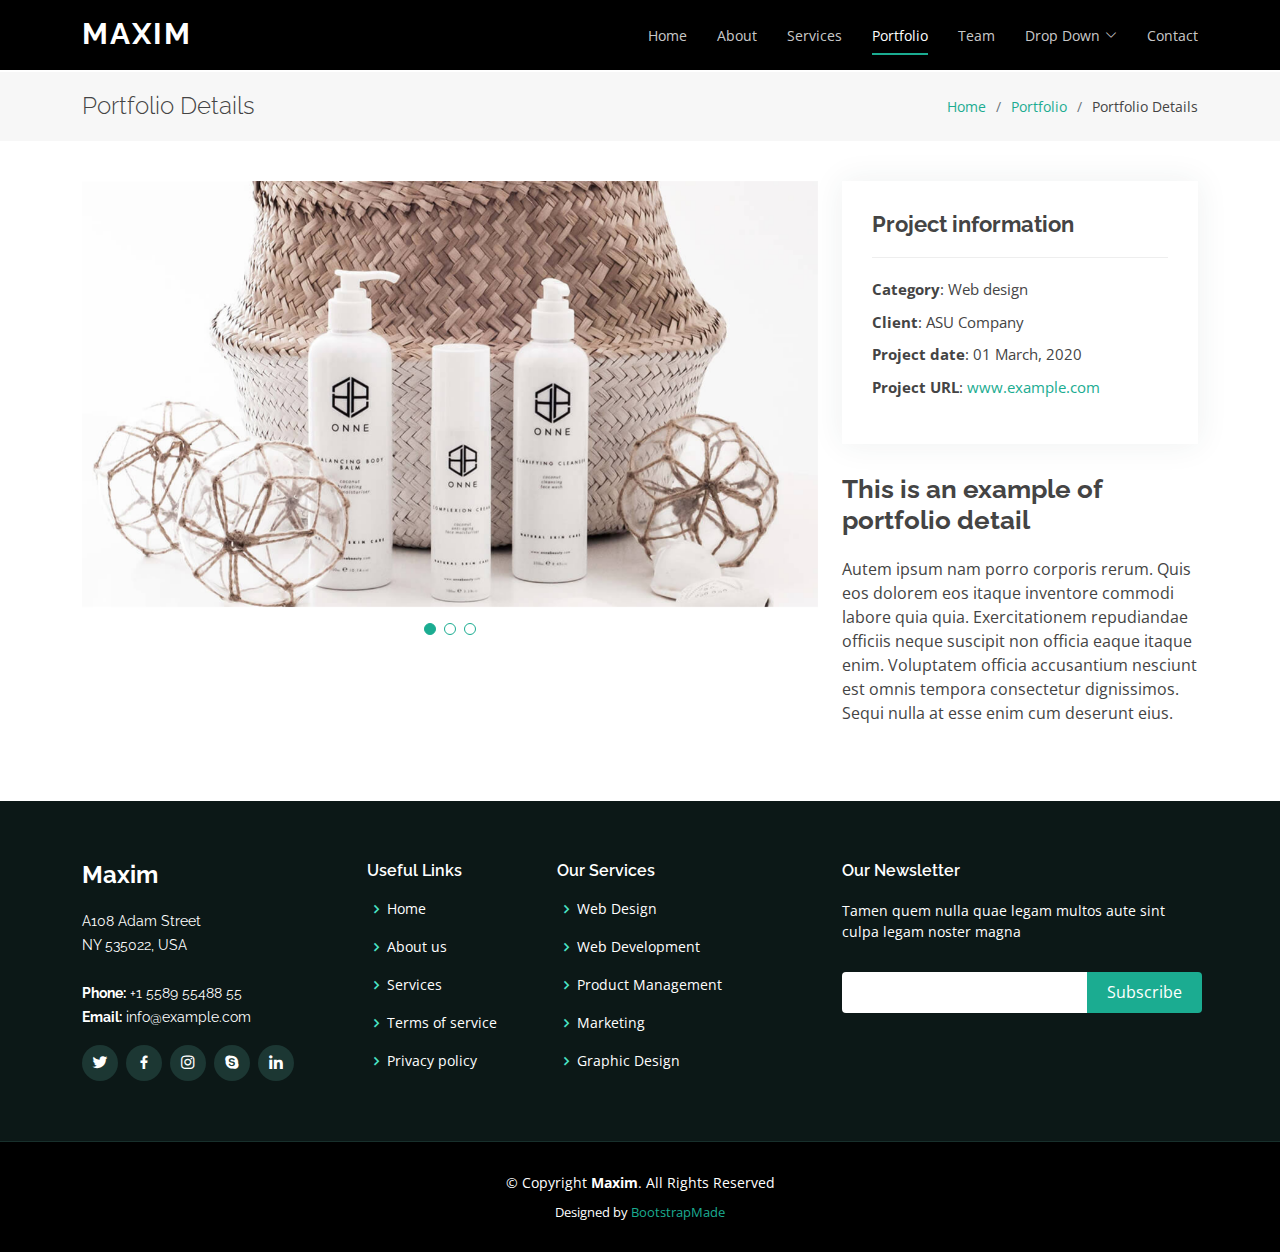
<file: Downloads/avaliacao-interface-usuario-template-master/avaliacao-interface-usuario-template-master/portfolio-details.html>
<!DOCTYPE html>
<html lang="en">

<head>
  <meta charset="utf-8">
  <meta content="width=device-width, initial-scale=1.0" name="viewport">

  <title>Portfolio Details - Maxim Bootstrap Template</title>
  <meta content="" name="description">
  <meta content="" name="keywords">

  <!-- Favicons -->
  <link href="assets/img/favicon.png" rel="icon">
  <link href="assets/img/apple-touch-icon.png" rel="apple-touch-icon">

  <!-- Google Fonts -->
  <link href="https://fonts.googleapis.com/css?family=Open+Sans:300,300i,400,400i,600,600i,700,700i|Raleway:300,300i,400,400i,500,500i,600,600i,700,700i|Poppins:300,300i,400,400i,500,500i,600,600i,700,700i" rel="stylesheet">

  <!-- Vendor CSS Files -->
  <link href="assets/vendor/aos/aos.css" rel="stylesheet">
  <link href="assets/vendor/bootstrap/css/bootstrap.min.css" rel="stylesheet">
  <link href="assets/vendor/bootstrap-icons/bootstrap-icons.css" rel="stylesheet">
  <link href="assets/vendor/boxicons/css/boxicons.min.css" rel="stylesheet">
  <link href="assets/vendor/glightbox/css/glightbox.min.css" rel="stylesheet">
  <link href="assets/vendor/swiper/swiper-bundle.min.css" rel="stylesheet">

  <!-- Template Main CSS File -->
  <link href="assets/css/style.css" rel="stylesheet">

  <!-- =======================================================
  * Template Name: Maxim
  * Updated: May 30 2023 with Bootstrap v5.3.0
  * Template URL: https://bootstrapmade.com/maxim-free-onepage-bootstrap-theme/
  * Author: BootstrapMade.com
  * License: https://bootstrapmade.com/license/
  ======================================================== -->
</head>

<body>

  <!-- ======= Header ======= -->
  <header id="header" class="fixed-top d-flex align-items-center">
    <div class="container d-flex justify-content-between">

      <div class="logo">
        <h1><a href="index.html">Maxim</a></h1>
        <!-- Uncomment below if you prefer to use an image logo -->
        <!-- <a href="index.html"><img src="assets/img/logo.png" alt="" class="img-fluid"></a>-->
      </div>

      <nav id="navbar" class="navbar">
        <ul>
          <li><a class="nav-link scrollto " href="#hero">Home</a></li>
          <li><a class="nav-link scrollto" href="#about">About</a></li>
          <li><a class="nav-link scrollto" href="#services">Services</a></li>
          <li><a class="nav-link scrollto active" href="#portfolio">Portfolio</a></li>
          <li><a class="nav-link scrollto" href="#team">Team</a></li>
          <li class="dropdown"><a href="#"><span>Drop Down</span> <i class="bi bi-chevron-down"></i></a>
            <ul>
              <li><a href="#">Drop Down 1</a></li>
              <li class="dropdown"><a href="#"><span>Deep Drop Down</span> <i class="bi bi-chevron-right"></i></a>
                <ul>
                  <li><a href="#">Deep Drop Down 1</a></li>
                  <li><a href="#">Deep Drop Down 2</a></li>
                  <li><a href="#">Deep Drop Down 3</a></li>
                  <li><a href="#">Deep Drop Down 4</a></li>
                  <li><a href="#">Deep Drop Down 5</a></li>
                </ul>
              </li>
              <li><a href="#">Drop Down 2</a></li>
              <li><a href="#">Drop Down 3</a></li>
              <li><a href="#">Drop Down 4</a></li>
            </ul>
          </li>
          <li><a class="nav-link scrollto" href="#contact">Contact</a></li>
        </ul>
        <i class="bi bi-list mobile-nav-toggle"></i>
      </nav><!-- .navbar -->

    </div>
  </header><!-- End Header -->

  <main id="main">

    <!-- ======= Breadcrumbs Section ======= -->
    <section class="breadcrumbs">
      <div class="container">

        <div class="d-flex justify-content-between align-items-center">
          <h2>Portfolio Details</h2>
          <ol>
            <li><a href="index.html">Home</a></li>
            <li><a href="portfolio.html">Portfolio</a></li>
            <li>Portfolio Details</li>
          </ol>
        </div>

      </div>
    </section><!-- Breadcrumbs Section -->

    <!-- ======= Portfolio Details Section ======= -->
    <section id="portfolio-details" class="portfolio-details">
      <div class="container">

        <div class="row gy-4">

          <div class="col-lg-8">
            <div class="portfolio-details-slider swiper">
              <div class="swiper-wrapper align-items-center">

                <div class="swiper-slide">
                  <img src="assets/img/portfolio/portfolio-details-1.jpg" alt="">
                </div>

                <div class="swiper-slide">
                  <img src="assets/img/portfolio/portfolio-details-2.jpg" alt="">
                </div>

                <div class="swiper-slide">
                  <img src="assets/img/portfolio/portfolio-details-3.jpg" alt="">
                </div>

              </div>
              <div class="swiper-pagination"></div>
            </div>
          </div>

          <div class="col-lg-4">
            <div class="portfolio-info">
              <h3>Project information</h3>
              <ul>
                <li><strong>Category</strong>: Web design</li>
                <li><strong>Client</strong>: ASU Company</li>
                <li><strong>Project date</strong>: 01 March, 2020</li>
                <li><strong>Project URL</strong>: <a href="#">www.example.com</a></li>
              </ul>
            </div>
            <div class="portfolio-description">
              <h2>This is an example of portfolio detail</h2>
              <p>
                Autem ipsum nam porro corporis rerum. Quis eos dolorem eos itaque inventore commodi labore quia quia. Exercitationem repudiandae officiis neque suscipit non officia eaque itaque enim. Voluptatem officia accusantium nesciunt est omnis tempora consectetur dignissimos. Sequi nulla at esse enim cum deserunt eius.
              </p>
            </div>
          </div>

        </div>

      </div>
    </section><!-- End Portfolio Details Section -->

  </main><!-- End #main -->

  <!-- ======= Footer ======= -->
  <footer id="footer">
    <div class="footer-top">
      <div class="container">
        <div class="row">

          <div class="col-lg-3 col-md-6">
            <div class="footer-info">
              <h3>Maxim</h3>
              <p>
                A108 Adam Street <br>
                NY 535022, USA<br><br>
                <strong>Phone:</strong> +1 5589 55488 55<br>
                <strong>Email:</strong> info@example.com<br>
              </p>
              <div class="social-links mt-3">
                <a href="#" class="twitter"><i class="bx bxl-twitter"></i></a>
                <a href="#" class="facebook"><i class="bx bxl-facebook"></i></a>
                <a href="#" class="instagram"><i class="bx bxl-instagram"></i></a>
                <a href="#" class="google-plus"><i class="bx bxl-skype"></i></a>
                <a href="#" class="linkedin"><i class="bx bxl-linkedin"></i></a>
              </div>
            </div>
          </div>

          <div class="col-lg-2 col-md-6 footer-links">
            <h4>Useful Links</h4>
            <ul>
              <li><i class="bx bx-chevron-right"></i> <a href="#">Home</a></li>
              <li><i class="bx bx-chevron-right"></i> <a href="#">About us</a></li>
              <li><i class="bx bx-chevron-right"></i> <a href="#">Services</a></li>
              <li><i class="bx bx-chevron-right"></i> <a href="#">Terms of service</a></li>
              <li><i class="bx bx-chevron-right"></i> <a href="#">Privacy policy</a></li>
            </ul>
          </div>

          <div class="col-lg-3 col-md-6 footer-links">
            <h4>Our Services</h4>
            <ul>
              <li><i class="bx bx-chevron-right"></i> <a href="#">Web Design</a></li>
              <li><i class="bx bx-chevron-right"></i> <a href="#">Web Development</a></li>
              <li><i class="bx bx-chevron-right"></i> <a href="#">Product Management</a></li>
              <li><i class="bx bx-chevron-right"></i> <a href="#">Marketing</a></li>
              <li><i class="bx bx-chevron-right"></i> <a href="#">Graphic Design</a></li>
            </ul>
          </div>

          <div class="col-lg-4 col-md-6 footer-newsletter">
            <h4>Our Newsletter</h4>
            <p>Tamen quem nulla quae legam multos aute sint culpa legam noster magna</p>
            <form action="" method="post">
              <input type="email" name="email"><input type="submit" value="Subscribe">
            </form>

          </div>

        </div>
      </div>
    </div>

    <div class="container">
      <div class="copyright">
        &copy; Copyright <strong><span>Maxim</span></strong>. All Rights Reserved
      </div>
      <div class="credits">
        <!-- All the links in the footer should remain intact. -->
        <!-- You can delete the links only if you purchased the pro version. -->
        <!-- Licensing information: https://bootstrapmade.com/license/ -->
        <!-- Purchase the pro version with working PHP/AJAX contact form: https://bootstrapmade.com/maxim-free-onepage-bootstrap-theme/ -->
        Designed by <a href="https://bootstrapmade.com/">BootstrapMade</a>
      </div>
    </div>
  </footer><!-- End Footer -->

  <a href="#" class="back-to-top d-flex align-items-center justify-content-center"><i class="bi bi-arrow-up-short"></i></a>

  <!-- Vendor JS Files -->
  <script src="assets/vendor/aos/aos.js"></script>
  <script src="assets/vendor/bootstrap/js/bootstrap.bundle.min.js"></script>
  <script src="assets/vendor/glightbox/js/glightbox.min.js"></script>
  <script src="assets/vendor/isotope-layout/isotope.pkgd.min.js"></script>
  <script src="assets/vendor/swiper/swiper-bundle.min.js"></script>
  <script src="assets/vendor/php-email-form/validate.js"></script>

  <!-- Template Main JS File -->
  <script src="assets/js/main.js"></script>

</body>

</html>
</file>
<file: Downloads/avaliacao-interface-usuario-template-master/avaliacao-interface-usuario-template-master/assets/css/style.css>
/**
* Template Name: Maxim
* Updated: May 30 2023 with Bootstrap v5.3.0
* Template URL: https://bootstrapmade.com/maxim-free-onepage-bootstrap-theme/
* Author: BootstrapMade.com
* License: https://bootstrapmade.com/license/
*/

/*--------------------------------------------------------------
# General
--------------------------------------------------------------*/
body {
  font-family: "Open Sans", sans-serif;
  color: #444444;
}

a {
  color: #1bac91;
  text-decoration: none;
}

a:hover {
  color: #22d8b6;
  text-decoration: none;
}

h1,
h2,
h3,
h4,
h5,
h6 {
  font-family: "Raleway", sans-serif;
}

/*--------------------------------------------------------------
# Back to top button
--------------------------------------------------------------*/
.back-to-top {
  position: fixed;
  visibility: hidden;
  opacity: 0;
  right: 15px;
  bottom: 15px;
  z-index: 996;
  background: #1bac91;
  width: 40px;
  height: 40px;
  border-radius: 4px;
  transition: all 0.4s;
}

.back-to-top i {
  font-size: 28px;
  color: #fff;
  line-height: 0;
}

.back-to-top:hover {
  background: #21cfaf;
  color: #fff;
}

.back-to-top.active {
  visibility: visible;
  opacity: 1;
}

/*--------------------------------------------------------------
# Disable aos animation delay on mobile devices
--------------------------------------------------------------*/
@media screen and (max-width: 768px) {
  [data-aos-delay] {
    transition-delay: 0 !important;
  }
}

/*--------------------------------------------------------------
# Header
--------------------------------------------------------------*/
#header {
  height: 70px;
  transition: all 0.5s;
  z-index: 997;
  background: #000;
}

#header .logo h1 {
  font-size: 30px;
  margin: 0;
  padding: 6px 0;
  line-height: 1;
  font-weight: 700;
  letter-spacing: 2px;
  text-transform: uppercase;
}

#header .logo h1 a,
#header .logo h1 a:hover {
  color: #fff;
  text-decoration: none;
}

#header .logo img {
  padding: 0;
  margin: 0;
  max-height: 40px;
}

@media (max-width: 992px) {
  #header {
    height: 60px;
  }
}

/*--------------------------------------------------------------
# Navigation Menu
--------------------------------------------------------------*/
/**
* Desktop Navigation 
*/
.navbar {
  padding: 0;
}

.navbar ul {
  margin: 0;
  padding: 0;
  display: flex;
  list-style: none;
  align-items: center;
}

.navbar li {
  position: relative;
}

.navbar>ul>li+li {
  margin-left: 30px;
}

.navbar a,
.navbar a:focus {
  display: flex;
  align-items: center;
  justify-content: space-between;
  padding: 12px 0;
  font-size: 14px;
  color: rgba(255, 255, 255, 0.8);
  white-space: nowrap;
  transition: 0.3s;
  position: relative;
}

.navbar a i,
.navbar a:focus i {
  font-size: 12px;
  line-height: 0;
  margin-left: 5px;
}

.navbar>ul>li>a:before {
  content: "";
  position: absolute;
  width: 100%;
  height: 2px;
  bottom: 3px;
  left: 0;
  background-color: #1bac91;
  visibility: hidden;
  width: 0px;
  transition: all 0.3s ease-in-out 0s;
}

.navbar a:hover:before,
.navbar li:hover>a:before,
.navbar .active:before {
  visibility: visible;
  width: 100%;
}

.navbar a:hover,
.navbar .active,
.navbar .active:focus,
.navbar li:hover>a {
  color: #fff;
}

.navbar .dropdown ul {
  display: block;
  position: absolute;
  left: 0;
  top: 100%;
  margin: 0;
  padding: 10px 0;
  z-index: 99;
  opacity: 0;
  visibility: hidden;
  background: #fff;
  box-shadow: 0px 0px 30px rgba(127, 137, 161, 0.25);
  transition: 0.3s;
}

.navbar .dropdown ul li {
  min-width: 200px;
}

.navbar .dropdown ul a {
  padding: 10px 20px;
  font-size: 14px;
  text-transform: none;
  font-weight: 500;
  color: #062822;
}

.navbar .dropdown ul a i {
  font-size: 12px;
}

.navbar .dropdown ul a:hover,
.navbar .dropdown ul .active:hover,
.navbar .dropdown ul li:hover>a {
  color: #1bac91;
}

.navbar .dropdown:hover>ul {
  opacity: 1;
  visibility: visible;
}

.navbar .dropdown .dropdown ul {
  top: 0;
  left: calc(100% - 30px);
  visibility: hidden;
}

.navbar .dropdown .dropdown:hover>ul {
  opacity: 1;
  top: 0;
  left: 100%;
  visibility: visible;
}

@media (max-width: 1366px) {
  .navbar .dropdown .dropdown ul {
    left: -90%;
  }

  .navbar .dropdown .dropdown:hover>ul {
    left: -100%;
  }
}

/**
* Mobile Navigation 
*/
.mobile-nav-toggle {
  color: #fff;
  font-size: 28px;
  cursor: pointer;
  display: none;
  line-height: 0;
  transition: 0.5s;
}

@media (max-width: 991px) {
  .mobile-nav-toggle {
    display: block;
  }

  .navbar ul {
    display: none;
  }
}

.navbar-mobile {
  position: fixed;
  overflow: hidden;
  top: 0;
  right: 0;
  left: 0;
  bottom: 0;
  background: rgba(16, 31, 29, 0.9);
  transition: 0.3s;
  z-index: 0;
}

.navbar-mobile .mobile-nav-toggle {
  position: absolute;
  top: 15px;
  right: 15px;
}

.navbar-mobile ul {
  display: block;
  position: absolute;
  top: 55px;
  right: 15px;
  bottom: 15px;
  left: 15px;
  padding: 10px 0;
  background-color: #fff;
  overflow-y: auto;
  transition: 0.3s;
}

.navbar-mobile>ul>li+li {
  margin: 0;
}

.navbar-mobile a:hover:before,
.navbar-mobile li:hover>a:before,
.navbar-mobile .active:before {
  visibility: hidden;
}

.navbar-mobile a,
.navbar-mobile a:focus {
  padding: 10px 20px;
  font-size: 15px;
  color: #21413c;
}

.navbar-mobile a:hover,
.navbar-mobile .active,
.navbar-mobile li:hover>a {
  color: #1bac91;
}

.navbar-mobile .getstarted,
.navbar-mobile .getstarted:focus {
  margin: 15px;
}

.navbar-mobile .dropdown ul {
  position: static;
  display: none;
  margin: 10px 20px;
  padding: 10px 0;
  z-index: 99;
  opacity: 1;
  visibility: visible;
  background: #fff;
  box-shadow: 0px 0px 30px rgba(127, 137, 161, 0.25);
}

.navbar-mobile .dropdown ul li {
  min-width: 200px;
}

.navbar-mobile .dropdown ul a {
  padding: 10px 20px;
}

.navbar-mobile .dropdown ul a i {
  font-size: 12px;
}

.navbar-mobile .dropdown ul a:hover,
.navbar-mobile .dropdown ul .active:hover,
.navbar-mobile .dropdown ul li:hover>a {
  color: #1bac91;
}

.navbar-mobile .dropdown>.dropdown-active {
  display: block;
}

/*--------------------------------------------------------------
# Hero Section
--------------------------------------------------------------*/
#hero {
  width: 100%;
  height: calc(100vh - 70px);
  background: url("../img/ditadura-militar-home.jpg") center center;
  background-size: cover;
  position: relative;
  margin-top: 70px;
  padding: 0;
}

#hero:before {
  content: "";
  background: rgba(0, 0, 0, 0.4);
  position: absolute;
  bottom: 0;
  top: 0;
  left: 0;
  right: 0;
}

#hero .container {
  z-index: 2;
}

#hero h1 {
  margin: 0 0 10px 0;
  font-size: 48px;
  font-weight: 700;
  line-height: 56px;
  color: #fff;
}

#hero h2 {
  color: rgba(255, 255, 255, 0.904);
  margin-bottom: 35px;
  font-size: 24px;
}

#hero .btn-get-started {
  font-family: "Raleway", sans-serif;
  text-transform: uppercase;
  font-weight: 500;
  font-size: 16px;
  letter-spacing: 1px;
  display: inline-block;
  padding: 8px 28px;
  border-radius: 4px;
  transition: 0.5s;
  border: 2px solid #fff;
  color: #fff;
}

#hero .btn-get-started:hover {
  border-color: #1bac91;
  background: #1bac91;
}

@media (min-width: 1024px) {
  #hero {
    background-attachment: fixed;
  }
}

@media (max-width: 992px) {
  #hero {
    margin-top: 60px;
    height: calc(100vh - 60px);
  }
}

@media (max-width: 768px) {
  #hero h1 {
    font-size: 28px;
    line-height: 36px;
  }

  #hero h2 {
    font-size: 18px;
    line-height: 24px;
    margin-bottom: 30px;
  }
}

/*--------------------------------------------------------------
# Sections General
--------------------------------------------------------------*/
section {
  padding: 60px 0;
  overflow: hidden;
}

.section-bg {
  background-color: #f2f9f8;
}

.section-title {
  padding-bottom: 40px;
  text-align: center;
}

.section-title h2 {
  font-size: 36px;
  font-weight: 300;
  margin-bottom: 20px;
  padding-bottom: 0;
  color: #21413c;
}

.section-title p {
  margin-bottom: 0;
}

.section-title2 {
  color: white !important;
}

/*--------------------------------------------------------------
# Breadcrumbs
--------------------------------------------------------------*/
.breadcrumbs {
  padding: 20px 0;
  background-color: #f7f7f7;
  min-height: 40px;
  margin-top: 72px;
}

@media (max-width: 992px) {
  .breadcrumbs {
    margin-top: 60px;
  }
}

.breadcrumbs h2 {
  font-size: 24px;
  font-weight: 300;
  margin: 0;
}

@media (max-width: 992px) {
  .breadcrumbs h2 {
    margin: 0 0 10px 0;
  }
}

.breadcrumbs ol {
  display: flex;
  flex-wrap: wrap;
  list-style: none;
  padding: 0;
  margin: 0;
  font-size: 14px;
}

.breadcrumbs ol li+li {
  padding-left: 10px;
}

.breadcrumbs ol li+li::before {
  display: inline-block;
  padding-right: 10px;
  color: #6c757d;
  content: "/";
}

@media (max-width: 768px) {
  .breadcrumbs .d-flex {
    display: block !important;
  }

  .breadcrumbs ol {
    display: block;
  }

  .breadcrumbs ol li {
    display: inline-block;
  }
}

/*--------------------------------------------------------------
# About
--------------------------------------------------------------*/
.about {
  background: rgb(68,68,69);
background: linear-gradient(90deg, rgba(68,68,69,1) 0%, rgba(88,90,92,1) 24%, rgba(91,98,103,1) 53%, rgba(32,35,38,1) 90%);
}
.about h3 {
  font-weight: 400;
  font-size: 34px;
  color: white;
}

.about .icon-box {
  margin-top: 44px;
}

.about .icon-box i {
  font-size: 48px;
  float: left;
  color: #1bac91;
}

.about .icon-box h4 {
  font-size: 22px;
  font-weight: 500;
  margin-left: 60px;
  color: white;
}

.about .icon-box p {
  font-size: 15px;
  color: #d3d3d3;
  margin-left: 60px;
}

.section-title {
  color: white;
}

/*--------------------------------------------------------------
# Steps
--------------------------------------------------------------*/
#steps {
  background: rgb(68,68,69);
background: linear-gradient(90deg, rgba(68,68,69,1) 0%, rgba(88,90,92,1) 24%, rgba(91,98,103,1) 53%, rgba(32,35,38,1) 90%);
}

.steps {
  padding: 50px 0 40px 0;
}

.steps .row {
  overflow: hidden;
}

.steps .content-item {
  color: #d3d3d3 !important;
  padding: 40px;
  border-left: 1px solid #d4e9e6;
  border-bottom: 1px solid #d4e9e6;
  margin: -1px;
}

.steps .content-item span {
  display: block;
  font-size: 24px;
  font-weight: 400;
  color: white;
}

.steps .content-item h4 {
  font-size: 28px;
  font-weight: 400;
  padding: 0;
  margin: 20px 0;
  color: #21413c;
}

.steps .content-item p {
  color: #aaaaaa;
  font-size: 15px;
  margin: 0;
  padding: 0;
}

@media (max-width: 768px) {
  .steps .content-item {
    padding: 40px 0;
  }
}

/*--------------------------------------------------------------
# Features
--------------------------------------------------------------*/
#features {
  background: rgb(39,41,38);
  background: linear-gradient(90deg, rgba(39,41,38,1) 0%, rgba(42,54,26,1) 100%, rgba(28,42,22,1) 100%); 
}

.features .nav-tabs {
  border: 0;
}

.features .nav-link {
  border: 0;
  padding: 20px;
  transition: 0.3s;
  color: #21413c;
}

.features .nav-link:hover {
  color: #1bac91;
}

.features .nav-link h4 {
  font-size: 18px;
  font-weight: 600;
  color: #189981;
}

.features .nav-link p {
  font-size: 14px;
  margin-bottom: 0;
}

.features .nav-link.active {
  box-shadow: 0px 2px 15px rgba(0, 0, 0, 0.12);
}

.features .nav-link.active h4 {
  color: #1bac91;
}

.features .tab-pane.active {
  animation: slide-down 0.5s ease-out;
}

@keyframes slide-down {
  0% {
    opacity: 0;
  }

  100% {
    opacity: 1;
  }
}

/*--------------------------------------------------------------
# Services
--------------------------------------------------------------*/
#services {
  background: rgb(39,41,38);
  background: linear-gradient(90deg, rgba(39,41,38,1) 0%, rgba(42,54,26,1) 100%, rgba(28,42,22,1) 100%); 
}

.services .icon-box {
  /* padding: 30px; */
  position: relative;
  overflow: hidden;
  margin: 0;
  background: #fff;
  transition: all 0.3s ease-in-out;
  border-radius: 15px;
  text-align: center;
  border-bottom: 3px solid #fff;
}

.icon-box > img {
  width: 100%;
}

.services .icon-box:hover {
  box-shadow: 0 2px 29px 0 rgba(37, 37, 37, 0.1);
}

.services .icon i {
  font-size: 48px;
  line-height: 1;
  margin-bottom: 15px;
}

.services .title {
  font-weight: 700;
  margin-bottom: 15px;
  font-size: 18px;
}

.services .title a {
  color: #111;
}

.services .description {
  font-size: 15px;
  line-height: 28px;
  margin-bottom: 0;
}

.services .icon-box-pink .icon i {
  color: #ff689b;
}

.services .icon-box-cyan .icon i {
  color: #3fcdc7;
}

.services .icon-box-green .icon i {
  color: #41cf2e;
}

.services .icon-box-blue .icon i {
  color: #2282ff;
}

/*--------------------------------------------------------------
# Testimonials
--------------------------------------------------------------*/
#testimonials {
  background: rgb(29,29,29);
  background: linear-gradient(90deg, rgba(29,29,29,1) 0%, rgba(19,18,18,1) 53%, rgba(18,19,16,1) 100%); 
}
.testimonials .testimonials-carousel,
.testimonials .testimonials-slider {
  overflow: hidden;
}

.testimonials .testimonial-item {
  box-sizing: content-box;
  min-height: 320px;
}

.testimonials .testimonial-item .testimonial-img {
  width: 90px;
  border-radius: 50%;
  margin: -40px 0 0 40px;
  position: relative;
  z-index: 2;
  border: 6px solid #fff;
}

.testimonials .testimonial-item h3 {
  font-size: 18px;
  font-weight: bold;
  margin: 10px 0 5px 45px;
  color: white;
}

.testimonials .testimonial-item h4 {
  font-size: 14px;
  color: #999;
  margin: 0 0 0 45px;
}

.testimonials .testimonial-item .quote-icon-left,
.testimonials .testimonial-item .quote-icon-right {
  color: #a8d3cc;
  font-size: 26px;
}

.testimonials .testimonial-item .quote-icon-left {
  display: inline-block;
  left: -5px;
  position: relative;
}

.testimonials .testimonial-item .quote-icon-right {
  display: inline-block;
  right: -5px;
  position: relative;
  top: 10px;
}

.testimonials .testimonial-item p {
  font-style: italic;
  margin: 0 15px 0 15px;
  padding: 20px 20px 60px 20px;
  background: #eff7f6;
  position: relative;
  border-radius: 6px;
  position: relative;
  z-index: 1;
}

.testimonials .swiper-pagination {
  margin-top: 20px;
  position: relative;
}

.testimonials .swiper-pagination .swiper-pagination-bullet {
  width: 12px;
  height: 12px;
  background-color: #fff;
  opacity: 1;
  border: 1px solid #1bac91;
}

.testimonials .swiper-pagination .swiper-pagination-bullet-active {
  background-color: #1bac91;
}

/*--------------------------------------------------------------
# Portfolio
--------------------------------------------------------------*/
#portfolio {
  background: rgb(29,29,29);
  background: linear-gradient(90deg, rgba(29,29,29,1) 0%, rgba(19,18,18,1) 53%, rgba(18,19,16,1) 100%); 
}

.portfolio .portfolio-item {
  margin-bottom: 30px;
}

.portfolio #portfolio-flters {
  padding: 0;
  margin: 0 auto 35px auto;
  list-style: none;
  text-align: center;
  background: #fff;
  box-shadow: 0px 2px 15px rgba(0, 0, 0, 0.1);
  border-radius: 50px;
  padding: 8px 20px;
}

.portfolio #portfolio-flters li {
  cursor: pointer;
  display: inline-block;
  padding: 10px 15px 8px 15px;
  font-size: 14px;
  font-weight: 600;
  line-height: 1;
  text-transform: uppercase;
  color: #444444;
  margin-bottom: 5px;
  transition: all 0.3s ease-in-out;
}

.portfolio #portfolio-flters li:hover,
.portfolio #portfolio-flters li.filter-active {
  color: #1bac91;
}

.portfolio #portfolio-flters li:last-child {
  margin-right: 0;
}

.portfolio .portfolio-wrap {
  transition: 0.3s;
  position: relative;
  overflow: hidden;
  z-index: 1;
  background: rgba(0, 0, 0, 0.6);
}

.portfolio .portfolio-wrap::before {
  content: "";
  background: rgba(0, 0, 0, 0.5);
  position: absolute;
  left: 30px;
  right: 30px;
  top: 30px;
  bottom: 30px;
  transition: all ease-in-out 0.3s;
  z-index: 2;
  opacity: 0;
}

.portfolio .portfolio-wrap .portfolio-info {
  opacity: 0;
  position: absolute;
  top: 0;
  left: 0;
  right: 0;
  bottom: 0;
  text-align: center;
  z-index: 3;
  transition: all ease-in-out 0.3s;
  display: flex;
  flex-direction: column;
  justify-content: center;
  align-items: center;
}

.portfolio .portfolio-wrap .portfolio-info::before {
  display: block;
  content: "";
  width: 48px;
  height: 48px;
  position: absolute;
  top: 35px;
  left: 35px;
  border-top: 3px solid #fff;
  border-left: 3px solid #fff;
  transition: all 0.5s ease 0s;
  z-index: 9994;
}

.portfolio .portfolio-wrap .portfolio-info::after {
  display: block;
  content: "";
  width: 48px;
  height: 48px;
  position: absolute;
  bottom: 35px;
  right: 35px;
  border-bottom: 3px solid #fff;
  border-right: 3px solid #fff;
  transition: all 0.5s ease 0s;
  z-index: 9994;
}

.portfolio .portfolio-wrap .portfolio-info h4 {
  font-size: 20px;
  color: #fff;
  font-weight: 600;
}

.portfolio .portfolio-wrap .portfolio-info p {
  color: #ffffff;
  font-size: 14px;
  text-transform: uppercase;
  padding: 0;
  margin: 0;
}

.portfolio .portfolio-wrap .portfolio-links {
  text-align: center;
  z-index: 4;
}

.portfolio .portfolio-wrap .portfolio-links a {
  color: #fff;
  margin: 0 2px;
  font-size: 28px;
  display: inline-block;
  transition: 0.3s;
}

.portfolio .portfolio-wrap .portfolio-links a:hover {
  color: #4ae3c6;
}

.portfolio .portfolio-wrap:hover::before {
  top: 0;
  left: 0;
  right: 0;
  bottom: 0;
  opacity: 1;
}

.portfolio .portfolio-wrap:hover .portfolio-info {
  opacity: 1;
}

.portfolio .portfolio-wrap:hover .portfolio-info::before {
  top: 15px;
  left: 15px;
}

.portfolio .portfolio-wrap:hover .portfolio-info::after {
  bottom: 15px;
  right: 15px;
}

/*--------------------------------------------------------------
# Portfolio Details
--------------------------------------------------------------*/
.portfolio-details {
  padding-top: 40px;
}

.portfolio-details .portfolio-details-slider img {
  width: 100%;
}

.portfolio-details .portfolio-details-slider .swiper-pagination {
  margin-top: 20px;
  position: relative;
}

.portfolio-details .portfolio-details-slider .swiper-pagination .swiper-pagination-bullet {
  width: 12px;
  height: 12px;
  background-color: #fff;
  opacity: 1;
  border: 1px solid #1bac91;
}

.portfolio-details .portfolio-details-slider .swiper-pagination .swiper-pagination-bullet-active {
  background-color: #1bac91;
}

.portfolio-details .portfolio-info {
  padding: 30px;
  box-shadow: 0px 0 30px rgba(33, 65, 60, 0.08);
}

.portfolio-details .portfolio-info h3 {
  font-size: 22px;
  font-weight: 700;
  margin-bottom: 20px;
  padding-bottom: 20px;
  border-bottom: 1px solid #eee;
}

.portfolio-details .portfolio-info ul {
  list-style: none;
  padding: 0;
  font-size: 15px;
}

.portfolio-details .portfolio-info ul li+li {
  margin-top: 10px;
}

.portfolio-details .portfolio-description {
  padding-top: 30px;
}

.portfolio-details .portfolio-description h2 {
  font-size: 26px;
  font-weight: 700;
  margin-bottom: 20px;
}

.portfolio-details .portfolio-description p {
  padding: 0;
}

/*--------------------------------------------------------------
# Team
--------------------------------------------------------------*/
.team .member {
  text-align: center;
  margin-bottom: 20px;
  background: #343a40;
  position: relative;
  overflow: hidden;
}

.team .member .member-info {
  opacity: 0;
  position: absolute;
  bottom: 0;
  top: 0;
  left: 0;
  right: 0;
  transition: 0.2s;
}

.team .member .member-info-content {
  position: absolute;
  left: 50px;
  right: 0;
  bottom: 0;
  transition: bottom 0.4s;
}

.team .member .member-info-content h4 {
  font-weight: 700;
  margin-bottom: 2px;
  font-size: 18px;
  color: #fff;
}

.team .member .member-info-content span {
  font-style: italic;
  display: block;
  font-size: 13px;
  color: #fff;
}

.team .member .social {
  position: absolute;
  left: -50px;
  top: 0;
  bottom: 0;
  width: 50px;
  transition: left ease-in-out 0.3s;
  background: rgba(0, 0, 0, 0.5);
  text-align: center;
}

.team .member .social a {
  transition: color 0.3s;
  display: block;
  color: #fff;
  margin-top: 15px;
}

.team .member .social a:hover {
  color: #1bac91;
}

.team .member .social i {
  font-size: 18px;
  margin: 0 2px;
}

.team .member:hover .member-info {
  background: linear-gradient(0deg, rgba(0, 0, 0, 0.9) 0%, rgba(0, 0, 0, 0.8) 20%, rgba(0, 212, 255, 0) 100%);
  opacity: 1;
  transition: 0.4s;
}

.team .member:hover .member-info-content {
  bottom: 30px;
  transition: bottom 0.4s;
}

.team .member:hover .social {
  left: 0;
  transition: left ease-in-out 0.3s;
}

/*--------------------------------------------------------------
# F.A.Q
--------------------------------------------------------------*/
.faq .faq-list {
  padding: 0 100px;
}

.faq .faq-list ul {
  padding: 0;
  list-style: none;
}

.faq .faq-list li+li {
  margin-top: 15px;
}

.faq .faq-list li {
  padding: 20px;
  background: #fff;
  border-radius: 4px;
  position: relative;
}

.faq .faq-list a {
  display: block;
  position: relative;
  font-family: "Poppins", sans-serif;
  font-size: 16px;
  line-height: 24px;
  font-weight: 500;
  padding: 0 30px;
  outline: none;
  cursor: pointer;
}

.faq .faq-list .icon-help {
  font-size: 24px;
  position: absolute;
  right: 0;
  left: 20px;
  color: #97cac2;
}

.faq .faq-list .icon-show,
.faq .faq-list .icon-close {
  font-size: 24px;
  position: absolute;
  right: 0;
  top: 0;
}

.faq .faq-list p {
  margin-bottom: 0;
  padding: 10px 0 0 0;
}

.faq .faq-list .icon-show {
  display: none;
}

.faq .faq-list a.collapsed {
  color: #343a40;
}

.faq .faq-list a.collapsed:hover {
  color: #1bac91;
}

.faq .faq-list a.collapsed .icon-show {
  display: inline-block;
}

.faq .faq-list a.collapsed .icon-close {
  display: none;
}

@media (max-width: 1200px) {
  .faq .faq-list {
    padding: 0;
  }
}

/*--------------------------------------------------------------
# Contact
--------------------------------------------------------------*/
.contact .info {
  padding: 30px;
  width: 100%;
  background: #fff;
  box-shadow: 0px 2px 15px rgba(0, 0, 0, 0.1);
}

.contact .info i {
  font-size: 20px;
  color: #1bac91;
  float: left;
  width: 44px;
  height: 44px;
  background: #e1f0ee;
  display: flex;
  justify-content: center;
  align-items: center;
  border-radius: 50px;
  transition: all 0.3s ease-in-out;
}

.contact .info h4 {
  padding: 0 0 0 60px;
  font-size: 22px;
  font-weight: 600;
  margin-bottom: 5px;
  color: #21413c;
}

.contact .info p {
  padding: 0 0 0 60px;
  margin-bottom: 0;
  font-size: 14px;
  color: #43857a;
}

.contact .info .email p {
  padding-top: 5px;
}

.contact .info .social-links {
  padding-left: 60px;
}

.contact .info .social-links a {
  font-size: 18px;
  display: inline-block;
  background: #333;
  color: #fff;
  line-height: 1;
  padding: 8px 0;
  border-radius: 50%;
  text-align: center;
  width: 36px;
  height: 36px;
  transition: 0.3s;
  margin-right: 10px;
}

.contact .info .social-links a:hover {
  background: #1bac91;
  color: #fff;
}

.contact .info .email:hover i,
.contact .info .address:hover i,
.contact .info .phone:hover i {
  background: #1bac91;
  color: #fff;
}

.contact .php-email-form {
  width: 100%;
  padding: 30px;
  background: #fff;
  box-shadow: 0 0 24px 0 rgba(0, 0, 0, 0.12);
}

.contact .php-email-form .form-group {
  padding-bottom: 8px;
}

.contact .php-email-form .error-message {
  display: none;
  color: #fff;
  background: #ed3c0d;
  text-align: left;
  padding: 15px;
  font-weight: 600;
}

.contact .php-email-form .error-message br+br {
  margin-top: 25px;
}

.contact .php-email-form .sent-message {
  display: none;
  color: #fff;
  background: #18d26e;
  text-align: center;
  padding: 15px;
  font-weight: 600;
}

.contact .php-email-form .loading {
  display: none;
  background: #fff;
  text-align: center;
  padding: 15px;
}

.contact .php-email-form .loading:before {
  content: "";
  display: inline-block;
  border-radius: 50%;
  width: 24px;
  height: 24px;
  margin: 0 10px -6px 0;
  border: 3px solid #18d26e;
  border-top-color: #eee;
  animation: animate-loading 1s linear infinite;
}

.contact .php-email-form input,
.contact .php-email-form textarea {
  border-radius: 0;
  box-shadow: none;
  font-size: 14px;
}

.contact .php-email-form input {
  height: 44px;
}

.contact .php-email-form textarea {
  padding: 10px 12px;
}

.contact .php-email-form button[type=submit] {
  background: #1bac91;
  border: 0;
  padding: 10px 24px;
  color: #fff;
  transition: 0.4s;
  border-radius: 4px;
}

.contact .php-email-form button[type=submit]:hover {
  background: #22d8b6;
}

@keyframes animate-loading {
  0% {
    transform: rotate(0deg);
  }

  100% {
    transform: rotate(360deg);
  }
}

/*--------------------------------------------------------------
# Footer
--------------------------------------------------------------*/
#footer {
  background: black;
  padding: 0 0 30px 0;
  color: #fff;
  font-size: 14px;
}

#footer .footer-top {
  background: #0c1817;
  border-bottom: 1px solid #18302c;
  padding: 60px 0 30px 0;
}

#footer .footer-top .footer-info {
  margin-bottom: 30px;
}

#footer .footer-top .footer-info h3 {
  font-size: 24px;
  margin: 0 0 20px 0;
  padding: 2px 0 2px 0;
  line-height: 1;
  font-weight: 700;
}

#footer .footer-top .footer-info p {
  font-size: 14px;
  line-height: 24px;
  margin-bottom: 0;
  font-family: "Raleway", sans-serif;
  color: #fff;
}

#footer .footer-top .social-links a {
  font-size: 18px;
  display: inline-block;
  background: #1c3733;
  color: #fff;
  line-height: 1;
  padding: 8px 0;
  margin-right: 4px;
  border-radius: 50%;
  text-align: center;
  width: 36px;
  height: 36px;
  transition: 0.3s;
}

#footer .footer-top .social-links a:hover {
  background: #1bac91;
  color: #fff;
  text-decoration: none;
}

#footer .footer-top h4 {
  font-size: 16px;
  font-weight: 600;
  color: #fff;
  position: relative;
  padding-bottom: 12px;
}

#footer .footer-top .footer-links {
  margin-bottom: 30px;
}

#footer .footer-top .footer-links ul {
  list-style: none;
  padding: 0;
  margin: 0;
}

#footer .footer-top .footer-links ul i {
  padding-right: 2px;
  color: #4ae3c6;
  font-size: 18px;
  line-height: 1;
}

#footer .footer-top .footer-links ul li {
  padding: 10px 0;
  display: flex;
  align-items: center;
}

#footer .footer-top .footer-links ul li:first-child {
  padding-top: 0;
}

#footer .footer-top .footer-links ul a {
  color: #fff;
  transition: 0.3s;
  display: inline-block;
  line-height: 1;
}

#footer .footer-top .footer-links ul a:hover {
  color: #34dfbf;
}

#footer .footer-top .footer-newsletter form {
  margin-top: 30px;
  background: #fff;
  padding: 6px 10px;
  position: relative;
  border-radius: 4px 0 0 4px;
}

#footer .footer-top .footer-newsletter form input[type=email] {
  border: 0;
  padding: 4px;
  width: calc(100% - 110px);
}

#footer .footer-top .footer-newsletter form input[type=submit] {
  position: absolute;
  top: 0;
  right: -4px;
  bottom: 0;
  border: 0;
  background: none;
  font-size: 16px;
  padding: 0 20px;
  background: #1bac91;
  color: #fff;
  transition: 0.3s;
  border-radius: 0 4px 4px 0;
}

#footer .footer-top .footer-newsletter form input[type=submit]:hover {
  background: #14806c;
}

#footer .copyright {
  text-align: center;
  padding-top: 30px;
}

#footer .credits {
  padding-top: 10px;
  text-align: center;
  font-size: 13px;
  color: #fff;
}
</file>
